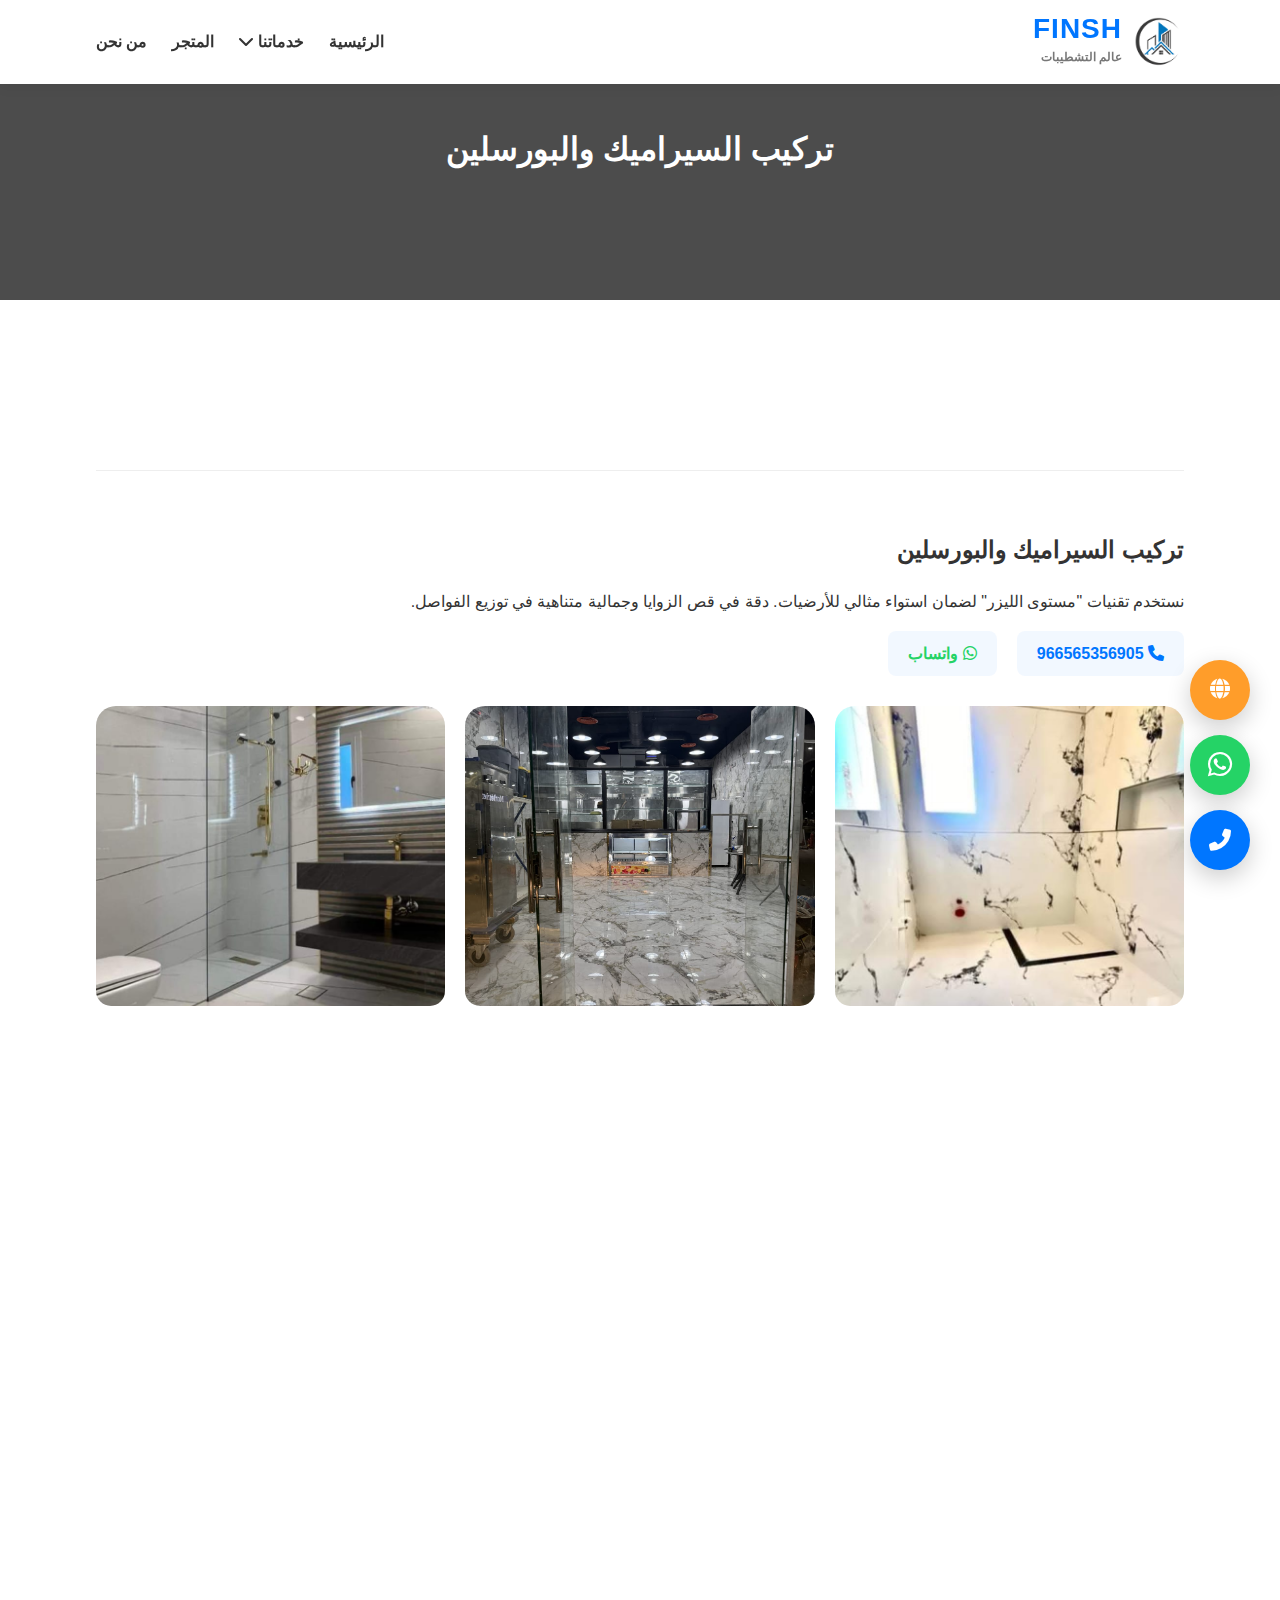
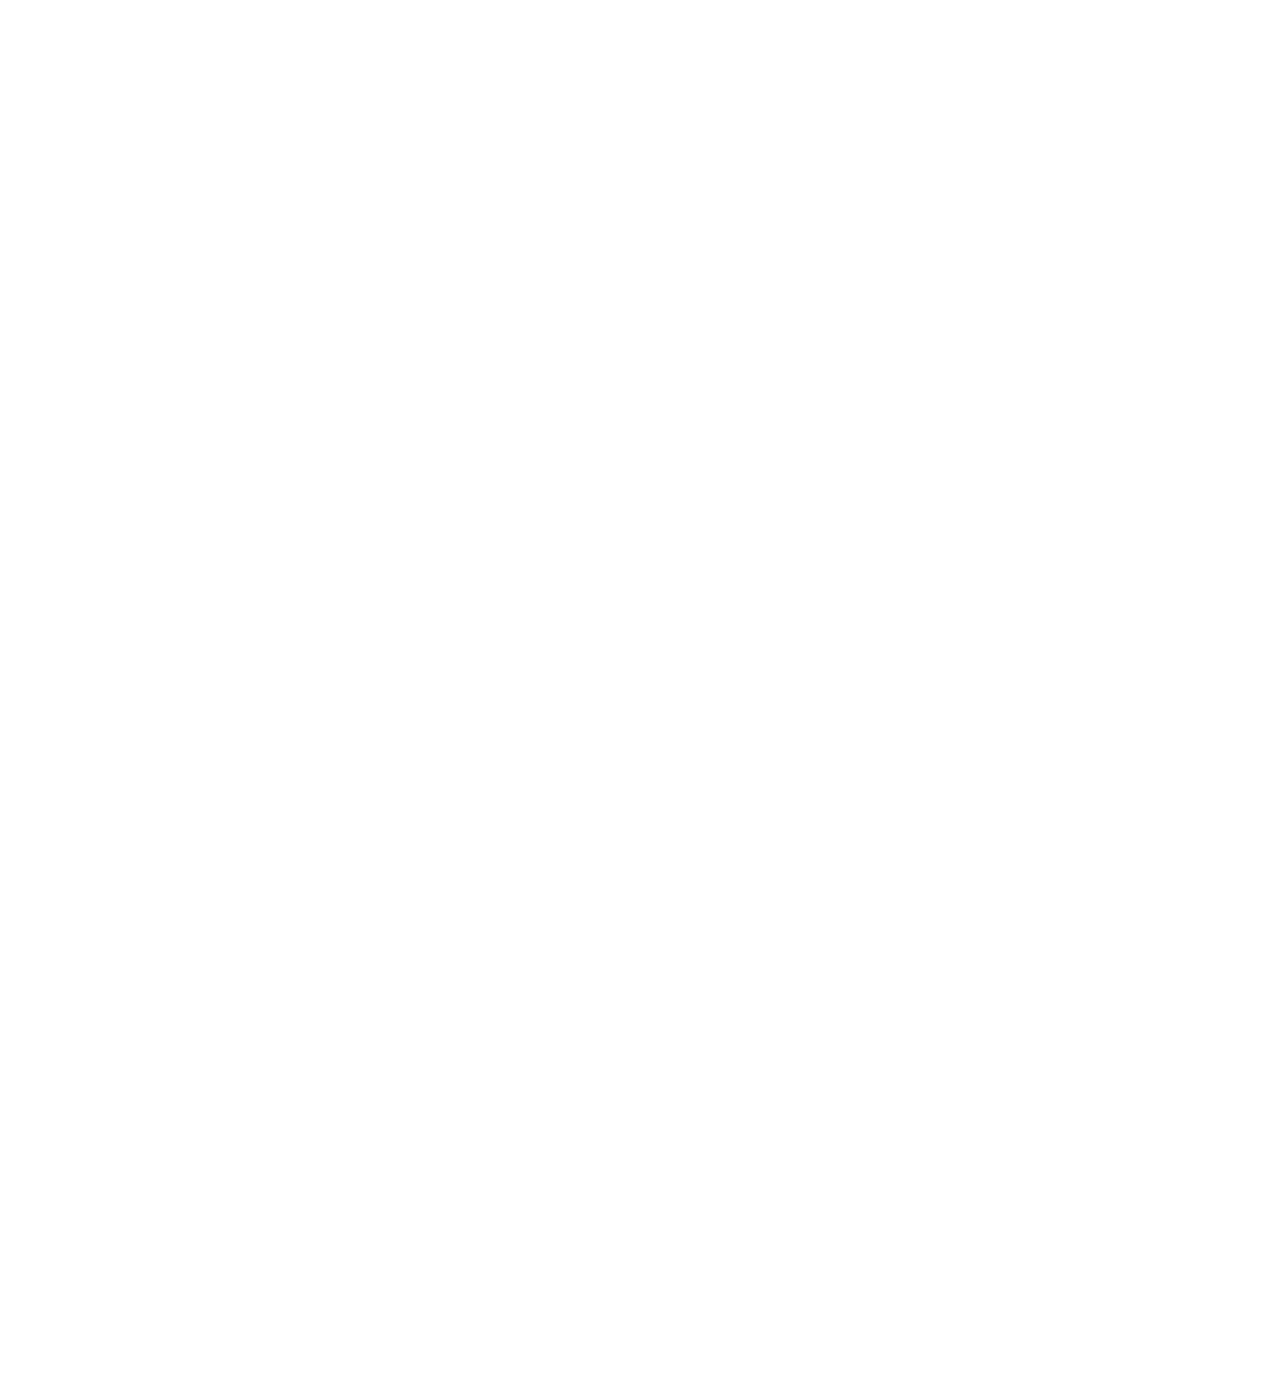
<file: ceramics.html>
<!DOCTYPE html>
<html lang="ar" dir="rtl" id="mainHtml">

<head>
    <meta charset="UTF-8">
    <meta name="viewport" content="width=device-width, initial-scale=1.0">
    <title>الخدمة | FINSH</title>
    <link rel="stylesheet" href="style.css">
    <link rel="stylesheet" href="https://cdnjs.cloudflare.com/ajax/libs/font-awesome/6.0.0/css/all.min.css">
</head>

<body>
    <!-- الهيدر مع القائمة المنسدلة -->
    <header class="main-header">
        <div class="container navbar">
            <div class="logo-area">
                <img src="images/logo.png" alt="Logo" class="nav-logo">
                <div class="logo-text">
                    <h1>FINSH</h1>
                    <span class="ar-text">عالم التشطيبات</span>
                </div>
            </div>
            <div class="header-actions">


                <div class="menu-toggle" id="mobile-menu">
                    <i class="fas fa-bars"></i>
                </div>
            </div>
            <nav id="nav-menu">
                <ul class="nav-links">
                    <li><a href="index.html" class="lang-ar">الرئيسية</a><a href="index.html" class="lang-en">Home</a>
                    </li>

                    <!-- قائمة الخدمات المنسدلة -->
                    <li class="dropdown">
                        <a href="#" class="lang-ar">خدماتنا <i class="fas fa-chevron-down"></i></a>
                        <a href="#" class="lang-en">Services <i class="fas fa-chevron-down"></i></a>
                        <ul class="dropdown-menu">
                            <li><a href="paints.html" class="lang-ar">الدهانات والديكور</a><a href="paints.html"
                                    class="lang-en">Paints & Decor</a></li>
                            <li><a href="crafts.html" class="lang-ar">المايكرو اسمنت</a><a href="microcement.html"
                                    class="lang-en">Microcement</a></li>
                            <li><a href="ceramics.html" class="lang-ar">السيراميك والبورسلين</a><a href="ceramics.html"
                                    class="lang-en">Ceramics</a></li>
                            <li><a href="gypsum.html" class="lang-ar">جبس بورد وديكورات</a><a href="gypsum.html"
                                    class="lang-en">Gypsum Board</a></li>
                            <li><a href="plumbing-electrical.html" class="lang-ar">سباكة وكهرباء</a><a
                                    href="plumbing-electrical.html" class="lang-en">Plumbing & Elec</a></li>
                            <li><a href="insulation.html" class="lang-ar">خدمات العزل</a><a href="insulation.html"
                                    class="lang-en">Insulation</a></li>
                            <li>
                                <a href="marble-alt.html">
                                    <span class="lang-ar">بديل الرخام والخشب</span>
                                    <span class="lang-en">Marble & Wood Alt</span>
                                </a>
                            </li>
                            <li><a href="finishing.html" class="lang-ar">ترميم ومقاولات</a><a href="finishing.html"
                                    class="lang-en">Renovation</a></li>
                        </ul>
                    </li>

                    <li><a href="store.html" class="lang-ar">المتجر</a><a href="store.html" class="lang-en">Store</a>
                    </li>
                    <li><a href="index.html#about" class="lang-ar">من نحن</a><a href="about.html" class="lang-en">About
                            Us</a>
                    </li>
                </ul>
            </nav>
        </div>
    </header>
    <!-- محتوى الصفحة المتغير (انسخ المحتوى من الأسفل وضعه هنا) -->
    <main id="service-content">
        <section class="page-hero renovation-hero">
            <div class="container">
                <h1 class="lang-ar"> تركيب السيراميك والبورسلين </h1>
                <h1 class="lang-en"> Ceramic & Porcelain</h1>
                <!-- <p class="lang-ar">من الهيكل الأسود إلى مفتاح القصر</p> -->
            </div>
        </section>
        <section class="section-padding container">
            <div class="craft-detailed-section reveal" style="margin-top: 80px;">
                <div class="craft-info">
                    <h2 class="lang-ar"> تركيب السيراميك والبورسلين </h2>
                    <h2 class="lang-en"> Ceramic & Porcelain</h2>
                    <p class="lang-ar">نستخدم تقنيات "مستوى الليزر" لضمان استواء مثالي للأرضيات. دقة في قص الزوايا
                        وجمالية
                        متناهية في توزيع الفواصل.</p>
                    <p class="lang-en">Precision laser installation for perfectly flat floors and beautiful joints.</p>
                    <div class="btns-inline">
                        <a href="tel:0565356905"><i class="fas fa-phone"></i> 966565356905</a>
                        <a href="https://wa.me/966565356905" style="color:#25d366"><i class="fab fa-whatsapp"></i>
                            واتساب</a>
                    </div>
                </div>
                <div class="craft-gallery gallery-grid-pro">
                    <div class="gallery-item"><img src="images/سيراميك.jpeg"></div>
                    <div class="gallery-item"><img src="images/سيراميك1.jpeg"></div>
                    <div class="gallery-item"><img src="images/سيراميك 2.jpeg"></div>
                    <div class="gallery-item"><img src="images/سيراميك3.jpeg"></div>
                    <div class="gallery-item"><img src="images/سيراميك4.jpeg"></div>
                    <div class="gallery-item"><img src="images/سيراميك5.jpeg"></div>
                    <div class="gallery-item"><img src="images/سيراميك18.jpeg"></div>
                    <div class="gallery-item"><img src="images/سيراميك7.jpeg"></div>
                    <div class="gallery-item"><img src="images/سيراميك8.jpeg"></div>
                    <div class="gallery-item"><img src="images/سيراميك9.jpeg"></div>
                    <div class="gallery-item"><img src="images/سيراميك10.jpeg"></div>
                    <div class="gallery-item"><img src="images/سيراميك11.jpeg"></div>
                    <div class="gallery-item"><img src="images/سيراميك12.jpeg"></div>
                    <div class="gallery-item"><img src="images/سيراميك13.jpeg"></div>
                    <div class="gallery-item"><img src="images/سيراميك14.jpeg"></div>
                    <div class="gallery-item"><img src="images/سيراميك15.jpeg"></div>
                    <div class="gallery-item"><img src="images/سيراميك16.jpeg"></div>
                    <div class="gallery-item"><img src="images/سيراميك17.jpeg"></div>
                </div>
            </div>
        </section>
    </main>

    <div class="floating-actions">
        <div id="langSwitcher" class="float-btn lang-float" title="Change Language / تغيير اللغة">
            <i class="fas fa-globe"></i>
        </div>

        <a href="https://wa.me/966565356905" class="float-btn whatsapp" target="_blank">
            <i class="fab fa-whatsapp"></i>
        </a>

        <a href="tel:0565356905" class="float-btn phone">
            <i class="fas fa-phone-alt"></i>
        </a>
    </div>

    <script src="script.js"></script>
</body>

</html>
</file>
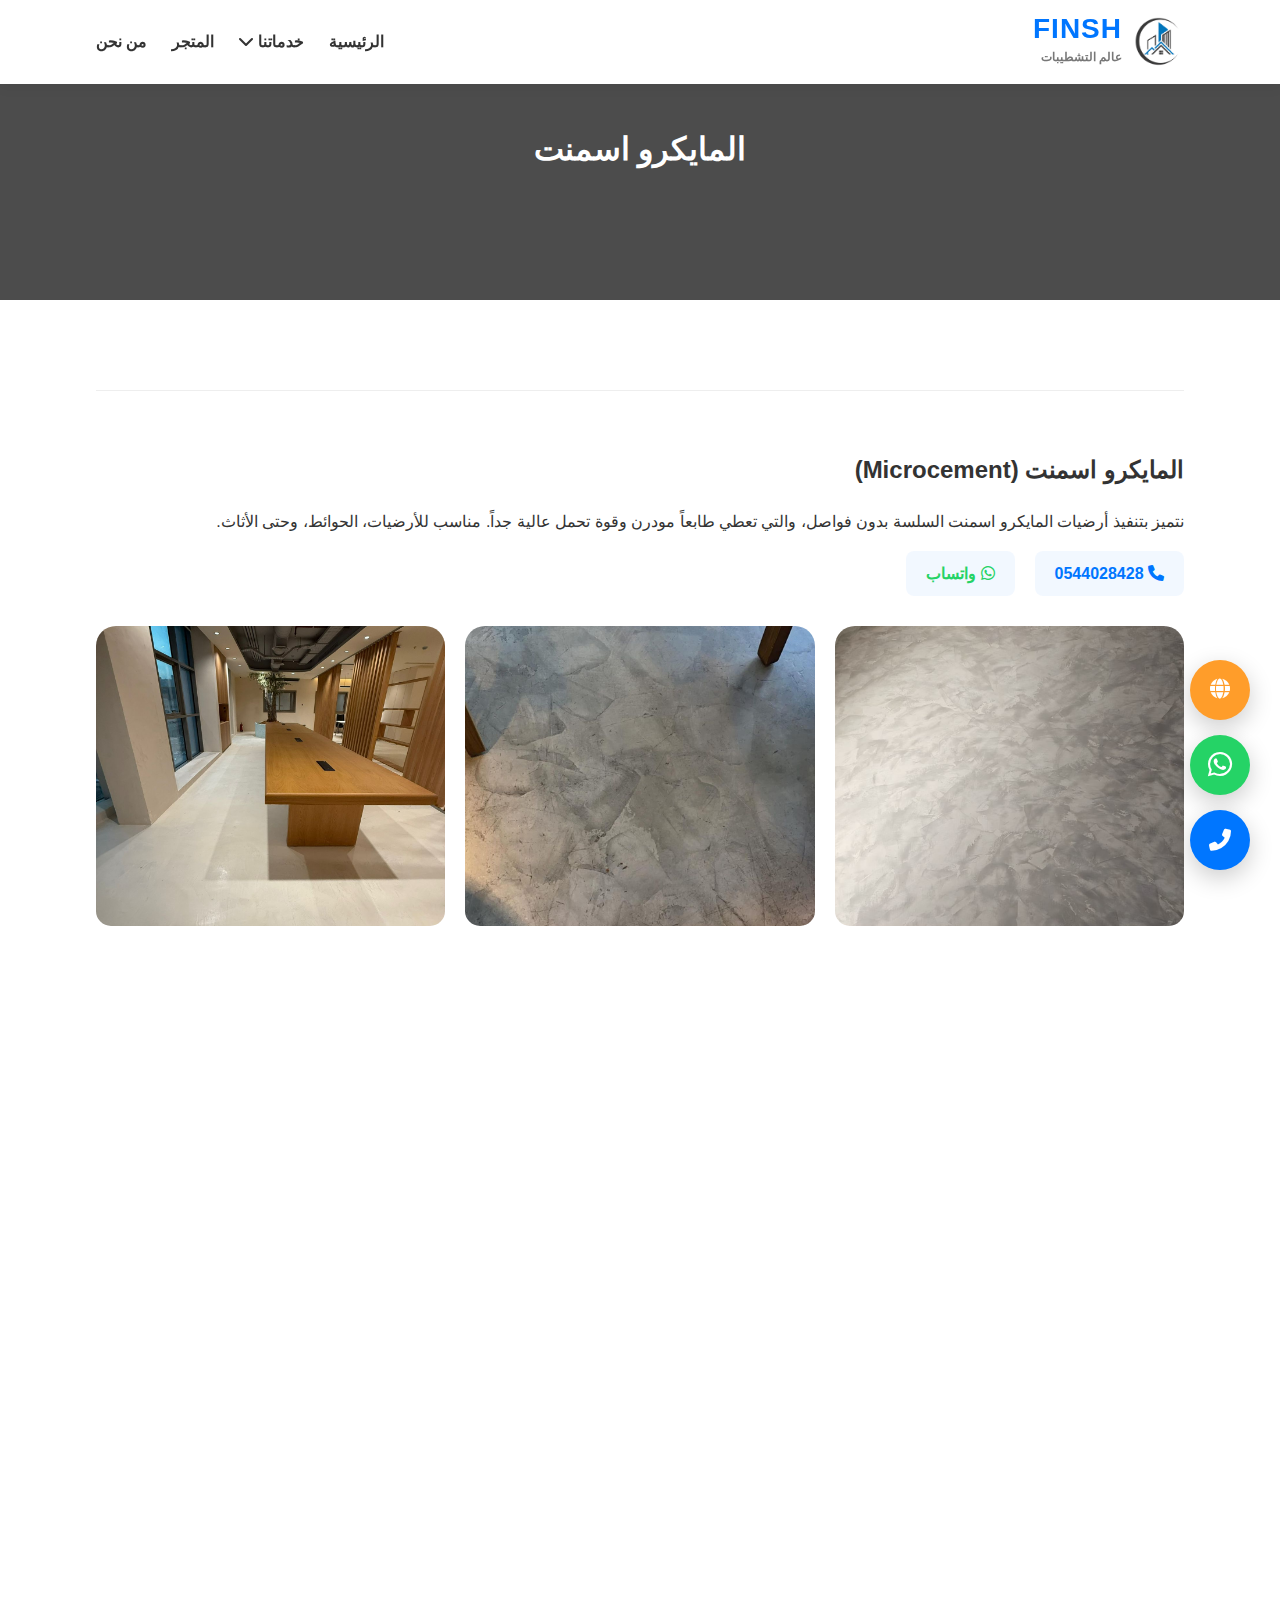
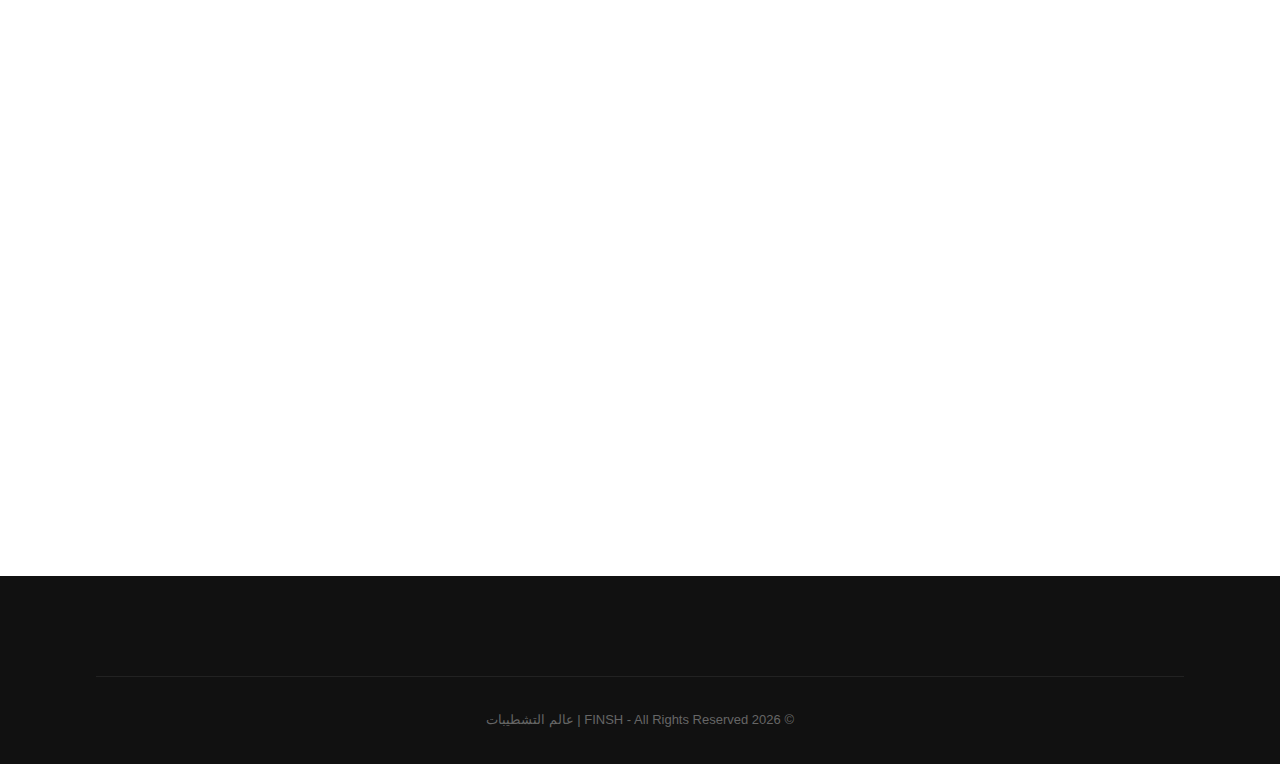
<file: crafts.html>
<!DOCTYPE html>
<html lang="ar" dir="rtl" id="mainHtml">

<head>
    <meta charset="UTF-8">
    <meta name="viewport" content="width=device-width, initial-scale=1.0">
    <title>الحرف التخصصية | FINSH</title>
    <link rel="stylesheet" href="style.css">
    <link rel="stylesheet" href="https://cdnjs.cloudflare.com/ajax/libs/font-awesome/6.0.0/css/all.min.css">
</head>

<body>
    <header class="main-header">
        <div class="container navbar">
            <div class="logo-area">
                <img src="images/logo.png" alt="Logo" class="nav-logo">
                <div class="logo-text">
                    <h1>FINSH</h1>
                    <span class="ar-text">عالم التشطيبات</span>
                </div>
            </div>
            <div class="header-actions">


                <div class="menu-toggle" id="mobile-menu">
                    <i class="fas fa-bars"></i>
                </div>
            </div>
            <nav id="nav-menu">
                <ul class="nav-links">
                    <li><a href="index.html" class="lang-ar">الرئيسية</a><a href="index.html" class="lang-en">Home</a>
                    </li>

                    <!-- قائمة الخدمات المنسدلة -->
                    <li class="dropdown">
                        <a href="#" class="lang-ar">خدماتنا <i class="fas fa-chevron-down"></i></a>
                        <a href="#" class="lang-en">Services <i class="fas fa-chevron-down"></i></a>
                        <ul class="dropdown-menu">
                            <li><a href="paints.html" class="lang-ar">الدهانات والديكور</a><a href="paints.html"
                                    class="lang-en">Paints & Decor</a></li>
                            <li><a href="crafts.html" class="lang-ar">المايكرو اسمنت</a><a href="microcement.html"
                                    class="lang-en">Microcement</a></li>
                            <li><a href="ceramics.html" class="lang-ar">السيراميك والبورسلين</a><a href="ceramics.html"
                                    class="lang-en">Ceramics</a></li>
                            <li><a href="gypsum.html" class="lang-ar">جبس بورد وديكورات</a><a href="gypsum.html"
                                    class="lang-en">Gypsum Board</a></li>
                            <li><a href="plumbing-electrical.html" class="lang-ar">سباكة وكهرباء</a><a
                                    href="plumbing-electrical.html" class="lang-en">Plumbing & Elec</a></li>
                            <li><a href="plastering.html"><span class="lang-ar">اللياسة والمقاولات</span><span
                                        class="lang-en">Plastering</span></a></li>
                            <li><a href="insulation.html" class="lang-ar">خدمات العزل</a><a href="insulation.html"
                                    class="lang-en">Insulation</a></li>
                            <li>
                                <a href="marble-alt.html">
                                    <span class="lang-ar">بديل الرخام والخشب</span>
                                    <span class="lang-en">Marble & Wood Alt</span>
                                </a>
                            </li>
                            <li><a href="finishing.html" class="lang-ar">ترميم ومقاولات</a><a href="finishing.html"
                                    class="lang-en">Renovation</a></li>
                        </ul>
                    </li>

                    <li><a href="store.html" class="lang-ar">المتجر</a><a href="store.html" class="lang-en">Store</a>
                    </li>
                    <li><a href="index.html#about" class="lang-ar">من نحن</a><a href="about.html" class="lang-en">About
                            Us</a>
                    </li>
                </ul>
            </nav>
        </div>
    </header>
    <div class="floating-actions">
        <div id="langSwitcher" class="float-btn lang-float" title="Change Language / تغيير اللغة">
            <i class="fas fa-globe"></i>
        </div>

        <a href="https://wa.me/966544028428" class="float-btn whatsapp" target="_blank">
            <i class="fab fa-whatsapp"></i>
        </a>

        <a href="tel:0544028428" class="float-btn phone">
            <i class="fas fa-phone-alt"></i>
        </a>
    </div>
    <section class="page-hero crafts-hero reveal">
        <div class="container">
            <h1 class="lang-ar"> المايكرو اسمنت</h1>
            <h1 class="lang-en">Specialized Crafts</h1>
        </div>
    </section>

    <section class="section-padding container">

        <div class="craft-detailed-section reveal">
            <div class="craft-info">
                <h2 class="lang-ar"> المايكرو اسمنت (Microcement)</h2>
                <h2 class="lang-en"> Microcement</h2>
                <p class="lang-ar">نتميز بتنفيذ أرضيات المايكرو اسمنت السلسة بدون فواصل، والتي تعطي طابعاً مودرن وقوة
                    تحمل عالية جداً. مناسب للأرضيات، الحوائط، وحتى الأثاث.</p>
                <p class="lang-en">Seamless microcement floors and walls, providing modern character and high
                    durability.</p>
                <div class="btns-inline">
                    <a href="tel:0544028428"><i class="fas fa-phone"></i> 0544028428</a>
                    <a href="https://wa.me/966544028428" style="color:#25d366"><i class="fab fa-whatsapp"></i>
                        واتساب</a>
                </div>
            </div>
            <div class="craft-gallery gallery-grid-pro">
                <div class="gallery-item"><img src="images/اسمنت1.jpeg"></div>
                <div class="gallery-item"><img src="images/اسمنت2.jpeg"></div>
                <div class="gallery-item"><img src="images/اسمنت3.jpeg"></div>
                <div class="gallery-item"><img src="images/اسمنت4.jpeg"></div>
                <div class="gallery-item"><img src="images/اسمنت5.jpeg"></div>
                <div class="gallery-item"><img src="images/اسمنت6.jpeg"></div>
                <div class="gallery-item"><img src="images/اسمنت7.jpeg"></div>
                <div class="gallery-item"><img src="images/اسمنت8.jpeg"></div>
                <div class="gallery-item"><img src="images/اسمنت9.jpeg"></div>
                <div class="gallery-item"><img src="images/اسمنت10.jpeg"></div>
                <div class="gallery-item"><img src="images/اسمنت11.jpeg"></div>
            </div>
        </div>




    </section>

    <footer class="main-footer">
        <div class="container footer-bottom">
            <p>&copy; 2026 FINSH - All Rights Reserved | عالم التشطيبات</p>
        </div>
    </footer>

    <script src="script.js"></script>
</body>

</html>
</file>
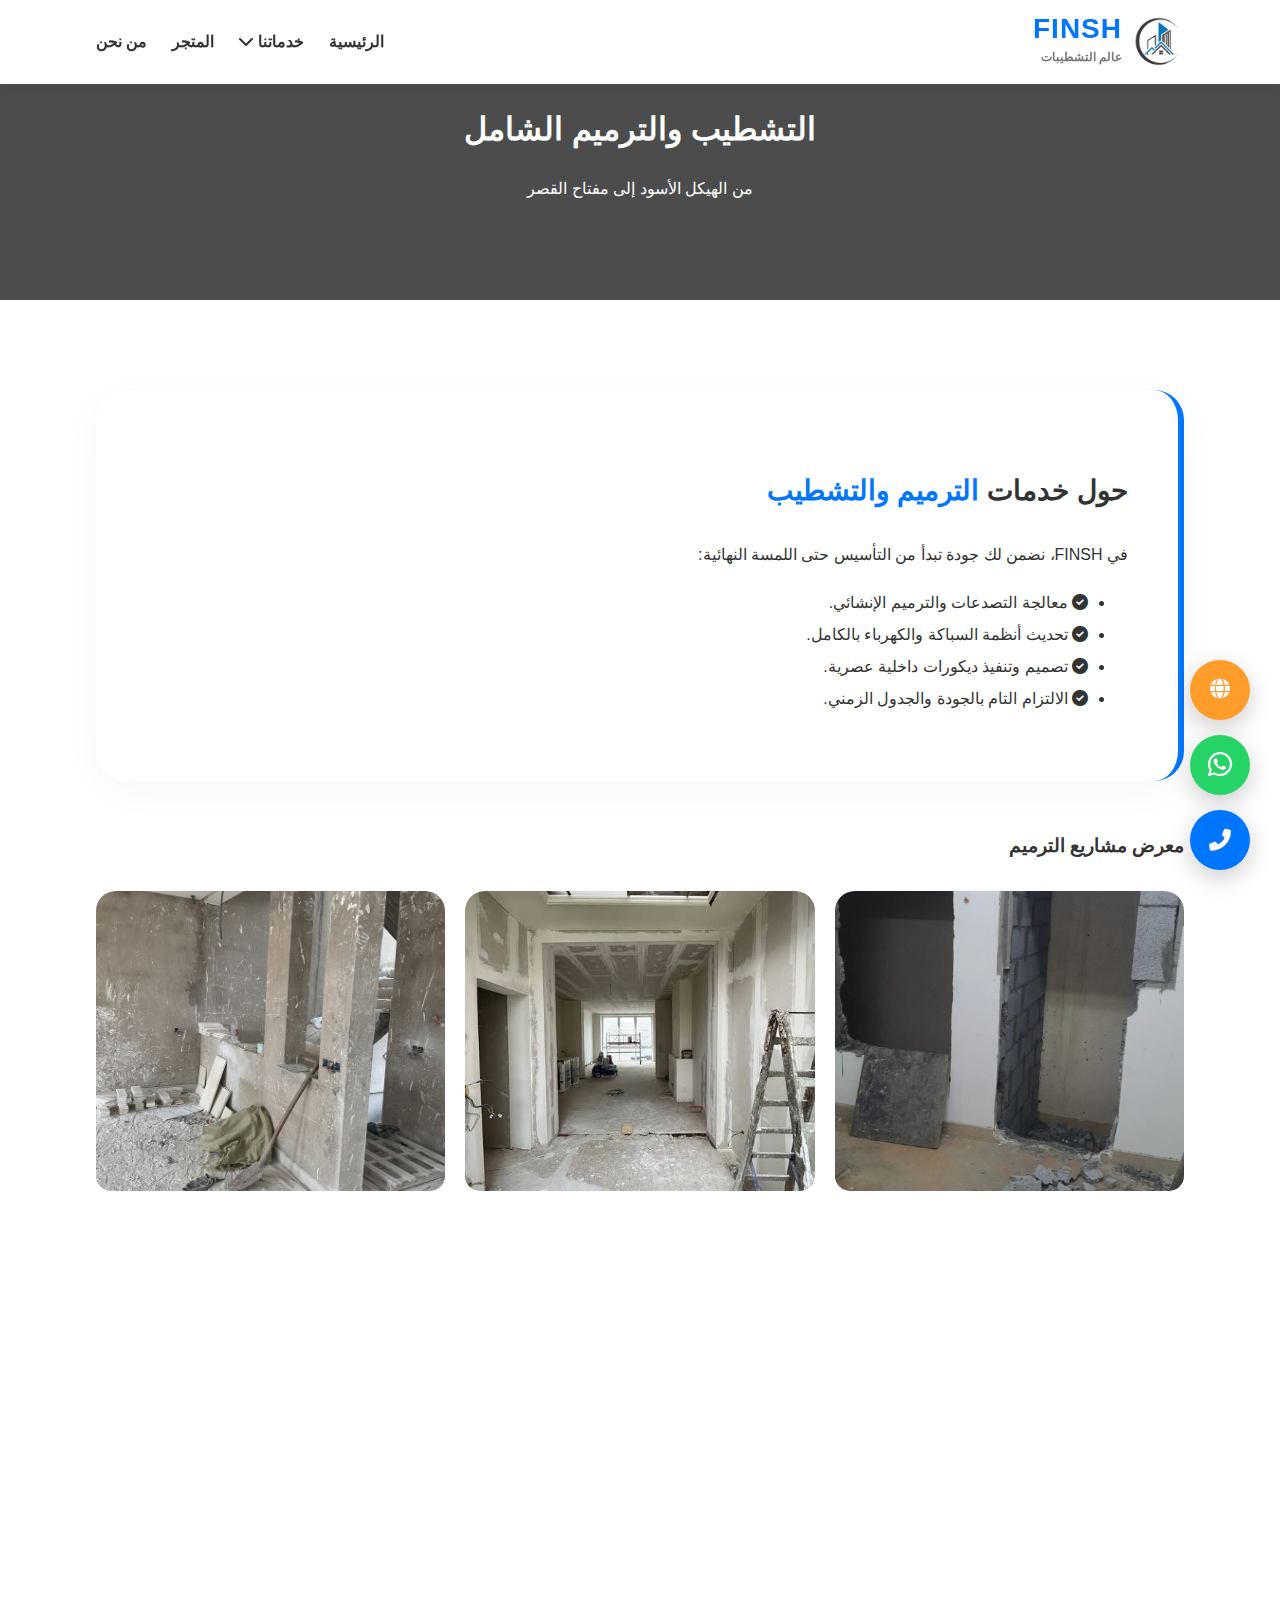
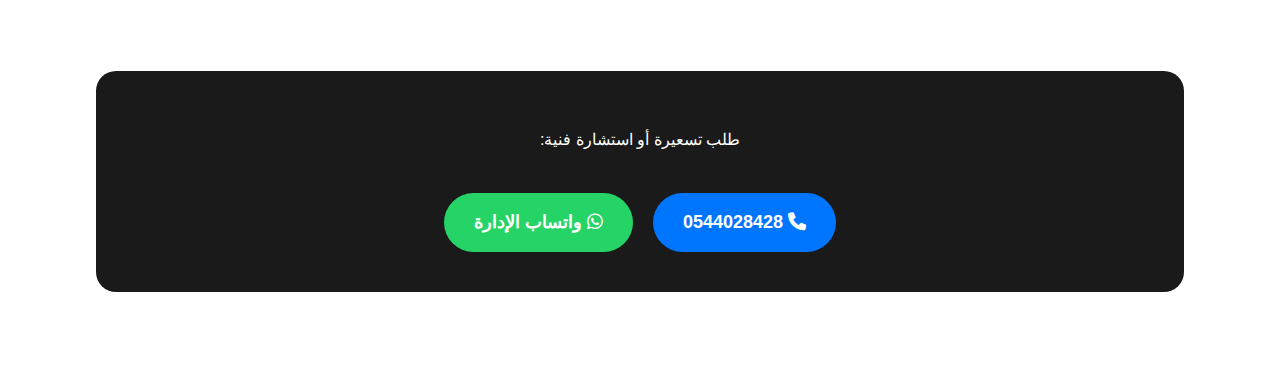
<file: finishing.html>
<!DOCTYPE html>
<html lang="ar" dir="rtl" id="mainHtml">

<head>
    <meta charset="UTF-8">
    <meta name="viewport" content="width=device-width, initial-scale=1.0">
    <title>التشطيب والترميم | FINSH</title>
    <link rel="stylesheet" href="style.css">
    <link rel="stylesheet" href="https://cdnjs.cloudflare.com/ajax/libs/font-awesome/6.0.0/css/all.min.css">
</head>

<body>
    <header class="main-header">
        <div class="container navbar">
            <div class="logo-area">
                <img src="images/logo.png" alt="Logo" class="nav-logo">
                <div class="logo-text">
                    <h1>FINSH</h1>
                    <span class="ar-text">عالم التشطيبات</span>
                </div>
            </div>
            <div class="header-actions">


                <div class="menu-toggle" id="mobile-menu">
                    <i class="fas fa-bars"></i>
                </div>
            </div>
            <nav id="nav-menu">
                <ul class="nav-links">
                    <li><a href="index.html" class="lang-ar">الرئيسية</a><a href="index.html" class="lang-en">Home</a>
                    </li>

                    <!-- قائمة الخدمات المنسدلة -->
                    <li class="dropdown">
                        <a href="#" class="lang-ar">خدماتنا <i class="fas fa-chevron-down"></i></a>
                        <a href="#" class="lang-en">Services <i class="fas fa-chevron-down"></i></a>
                        <ul class="dropdown-menu">
                            <li><a href="paints.html" class="lang-ar">الدهانات والديكور</a><a href="paints.html"
                                    class="lang-en">Paints & Decor</a></li>
                            <li><a href="crafts.html" class="lang-ar">المايكرو اسمنت</a><a href="microcement.html"
                                    class="lang-en">Microcement</a></li>
                            <li><a href="ceramics.html" class="lang-ar">السيراميك والبورسلين</a><a href="ceramics.html"
                                    class="lang-en">Ceramics</a></li>
                            <li><a href="gypsum.html" class="lang-ar">جبس بورد وديكورات</a><a href="gypsum.html"
                                    class="lang-en">Gypsum Board</a></li>
                            <li><a href="plumbing-electrical.html" class="lang-ar">سباكة وكهرباء</a><a
                                    href="plumbing-electrical.html" class="lang-en">Plumbing & Elec</a></li>
                            <li><a href="plastering.html"><span class="lang-ar">اللياسة والمقاولات</span><span
                                        class="lang-en">Plastering</span></a></li>
                            <li><a href="insulation.html" class="lang-ar">خدمات العزل</a><a href="insulation.html"
                                    class="lang-en">Insulation</a></li>
                            <li>
                                <a href="marble-alt.html">
                                    <span class="lang-ar">بديل الرخام والخشب</span>
                                    <span class="lang-en">Marble & Wood Alt</span>
                                </a>
                            </li>
                            <li><a href="finishing.html" class="lang-ar">ترميم ومقاولات</a><a href="finishing.html"
                                    class="lang-en">Renovation</a></li>
                        </ul>
                    </li>

                    <li><a href="store.html" class="lang-ar">المتجر</a><a href="store.html" class="lang-en">Store</a>
                    </li>
                    <li><a href="index.html#about" class="lang-ar">من نحن</a><a href="about.html" class="lang-en">About
                            Us</a>
                    </li>
                </ul>
            </nav>
        </div>
    </header>
    <div class="floating-actions">
        <div id="langSwitcher" class="float-btn lang-float" title="Change Language / تغيير اللغة">
            <i class="fas fa-globe"></i>
        </div>

        <a href="https://wa.me/966544028428" class="float-btn whatsapp" target="_blank">
            <i class="fab fa-whatsapp"></i>
        </a>

        <a href="tel:0544028428" class="float-btn phone">
            <i class="fas fa-phone-alt"></i>
        </a>
    </div>

    <section class="page-hero renovation-hero">
        <div class="container">
            <h1 class="lang-ar">التشطيب والترميم الشامل</h1>
            <h1 class="lang-en">Complete Finishing & Renovation</h1>
            <p class="lang-ar">من الهيكل الأسود إلى مفتاح القصر</p>
        </div>
    </section>

    <section class="section-padding container">
        <div class="about-service-box reveal mobile-pro-box">
            <h2 class="lang-ar">حول خدمات <span class="text-blue">الترميم والتشطيب</span></h2>
            <h2 class="lang-en">About <span class="text-blue">Renovation</span> Services</h2>

            <p class="intro-p lang-ar">في FINSH، نضمن لك جودة تبدأ من التأسيس حتى اللمسة النهائية:</p>

            <ul class="service-features lang-ar">
                <li><i class="fas fa-check-circle"></i> معالجة التصدعات والترميم الإنشائي.</li>
                <li><i class="fas fa-check-circle"></i> تحديث أنظمة السباكة والكهرباء بالكامل.</li>
                <li><i class="fas fa-check-circle"></i> تصميم وتنفيذ ديكورات داخلية عصرية.</li>
                <li><i class="fas fa-check-circle"></i> الالتزام التام بالجودة والجدول الزمني.</li>
            </ul>

            <p class="intro-p lang-en">At FINSH, we guarantee quality from foundation to the final touch:</p>
            <ul class="service-features lang-en">
                <li><i class="fas fa-check-circle"></i> Structural repair and crack treatment.</li>
                <li><i class="fas fa-check-circle"></i> Full plumbing and electrical upgrades.</li>
                <li><i class="fas fa-check-circle"></i> Modern interior design and execution.</li>
                <li><i class="fas fa-check-circle"></i> Commitment to quality and schedule.</li>
            </ul>
        </div>

        <div class="section-header">
            <h3 class="lang-ar">معرض مشاريع الترميم</h3>
            <h3 class="lang-en">Renovation Projects Gallery</h3>
        </div>
        <div class="gallery-grid-pro">
            <div class="gallery-item"><img src="images/ترميم 1.jpeg" alt="Work"></div>
            <div class="gallery-item"><img src="images/ترميم 2.jpeg" alt="Work"></div>
            <div class="gallery-item"><img src="images/ترميم 3.jpeg" alt="Work"></div>
            <div class="gallery-item"><img src="images/ترميم 4.jpeg" alt="Work"></div>
        </div>

        <div class="contact-sticky-box">
            <p class="lang-ar">طلب تسعيرة أو استشارة فنية:</p>
            <p class="lang-en">Request a quote or consultation:</p>
            <div class="contact-btns-row">
                <a href="tel:0544028428" class="btn-action call"><i class="fas fa-phone"></i> 0544028428</a>
                <a href="https://wa.me/966544028428" class="btn-action wa"><i class="fab fa-whatsapp"></i> واتساب
                    الإدارة</a>
            </div>
        </div>
    </section>

    <script src="script.js"></script>
</body>

</html>
</file>
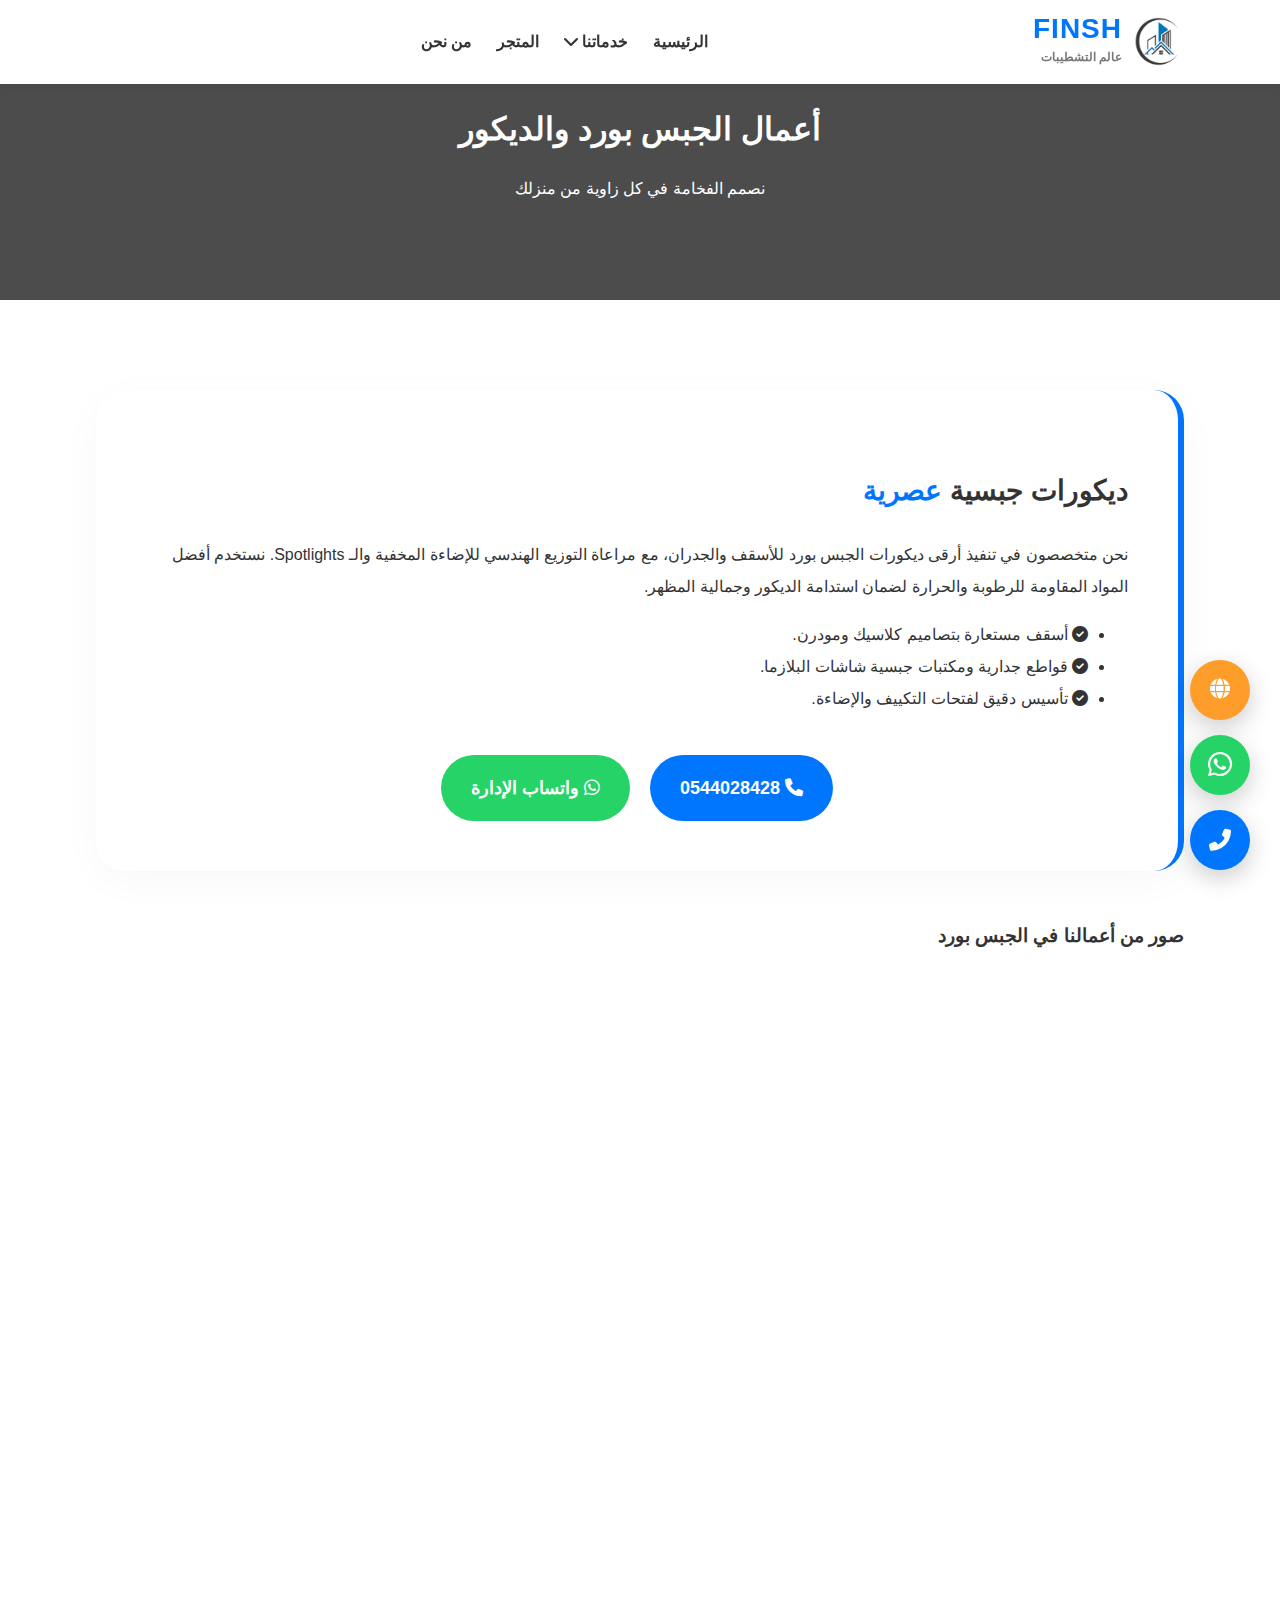
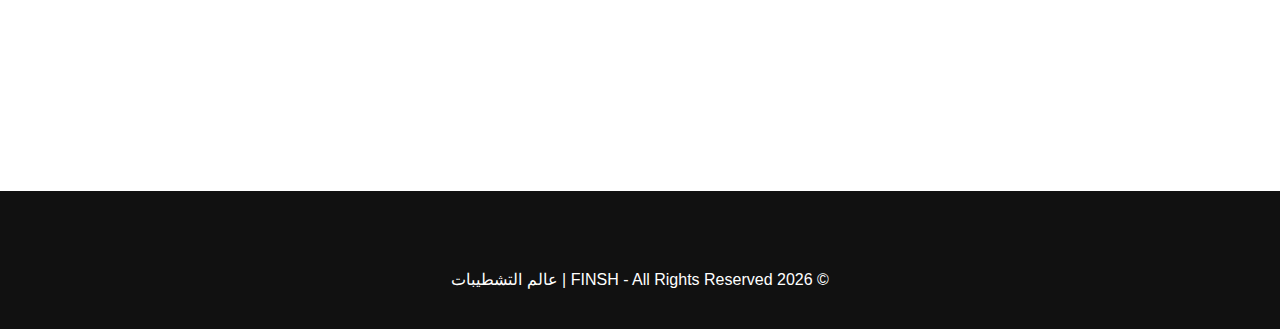
<file: gypsum.html>
<!DOCTYPE html>
<html lang="ar" dir="rtl" id="mainHtml">

<head>
    <meta charset="UTF-8">
    <meta name="viewport" content="width=device-width, initial-scale=1.0">
    <title>جبس بورد وديكورات حديثة | FINSH</title>
    <link rel="stylesheet" href="style.css">
    <link rel="stylesheet" href="https://cdnjs.cloudflare.com/ajax/libs/font-awesome/6.0.0/css/all.min.css">
</head>

<body>
    <!-- الهيدر الموحد مع القائمة المنسدلة -->
   <header class="main-header">
    <div class="container navbar">
        <!-- اللوجو والاسم -->
        <div class="logo-area" onclick="location.href='index.html'" style="cursor:pointer">
            <img src="images/logo.png" alt="FINSH" class="nav-logo">
            <div class="logo-text">
                <h1>FINSH</h1>
                <span class="ar-text lang-ar">عالم التشطيبات</span>
                <span class="ar-text lang-en">Finishing World</span>
            </div>
        </div>

        <!-- القائمة الرئيسية -->
        <nav id="nav-menu">
            <ul class="nav-links">
                <!-- الرئيسية -->
                <li>
                    <a href="index.html">
                        <span class="lang-ar">الرئيسية</span>
                        <span class="lang-en">Home</span>
                    </a>
                </li>

                <!-- قائمة الخدمات المنسدلة مترجمة -->
                <li class="dropdown">
                    <a href="#">
                        <span class="lang-ar">خدماتنا <i class="fas fa-chevron-down"></i></span>
                        <span class="lang-en">Services <i class="fas fa-chevron-down"></i></span>
                    </a>
                    <ul class="dropdown-menu">
                        <li>
                            <a href="paints.html">
                                <span class="lang-ar">الدهانات والديكور</span>
                                <span class="lang-en">Paints & Decor</span>
                            </a>
                        </li>
                        <li>
                            <a href="microcement.html">
                                <span class="lang-ar">المايكرو اسمنت</span>
                                <span class="lang-en">Microcement</span>
                            </a>
                        </li>
                        <li>
                            <a href="ceramics.html">
                                <span class="lang-ar">السيراميك والبورسلين</span>
                                <span class="lang-en">Ceramics & Porcelain</span>
                            </a>
                        </li>
                        <li>
                            <a href="marble-alt.html">
                                <span class="lang-ar">بديل الرخام والخشب</span>
                                <span class="lang-en">Marble & Wood Alt</span>
                            </a>
                        </li>
                        <li>
                            <a href="gypsum.html">
                                <span class="lang-ar">جبس بورد وديكورات</span>
                                <span class="lang-en">Gypsum Board</span>
                            </a>
                        </li>
                        <li>
                            <a href="plumbing-electrical.html">
                                <span class="lang-ar">سباكة وكهرباء</span>
                                <span class="lang-en">Plumbing & Electrical</span>
                            </a>
                        </li>
                        <li>
                            <a href="insulation.html">
                                <span class="lang-ar">خدمات العزل</span>
                                <span class="lang-en">Insulation Services</span>
                            </a>
                        </li>
                        <li>
                            <a href="finishing.html">
                                <span class="lang-ar">ترميم ومقاولات</span>
                                <span class="lang-en">Renovation</span>
                            </a>
                        </li>
                    </ul>
                </li>

                <!-- المتجر -->
                <li>
                    <a href="store.html">
                        <span class="lang-ar">المتجر</span>
                        <span class="lang-en">Store</span>
                    </a>
                </li>

                <!-- من نحن -->
                <li>
                    <a href="index.html#about">
                        <span class="lang-ar">من نحن</span>
                        <span class="lang-en">About Us</span>
                    </a>
                </li>
            </ul>
        </nav>

        <!-- أدوات الهيدر (اللغة والقائمة) -->
        <div class="header-actions">
                     <!-- زر الموبايل (Hamburger) -->
            <div class="menu-toggle" id="mobile-menu">
                <i class="fas fa-bars"></i>
            </div>
        </div>
    </div>
</header>

    <!-- واجهة الصفحة -->
    <section class="page-hero" style="background: linear-gradient(rgba(0,0,0,0.7),rgba(0,0,0,0.7)), url('https://images.unsplash.com/photo-1615873968403-89e068629275?q=80&w=1600') center/cover;">
        <div class="container">
            <h1 class="lang-ar">أعمال الجبس بورد والديكور</h1>
            <h1 class="lang-en">Gypsum Board & Decorations</h1>
            <p class="lang-ar">نصمم الفخامة في كل زاوية من منزلك</p>
            <p class="lang-en">Designing luxury in every corner of your home</p>
        </div>
    </section>

    <section class="section-padding container">
        <!-- نبذة عن الخدمة -->
        <div class="about-service-box reveal mobile-pro-box">
            <h2 class="lang-ar">ديكورات جبسية <span class="text-blue">عصرية</span></h2>
            <h2 class="lang-en">Modern <span class="text-blue">Gypsum</span> Designs</h2>
            
            <p class="lang-ar">
                نحن متخصصون في تنفيذ أرقى ديكورات الجبس بورد للأسقف والجدران، مع مراعاة التوزيع الهندسي للإضاءة المخفية والـ Spotlights. نستخدم أفضل المواد المقاومة للرطوبة والحرارة لضمان استدامة الديكور وجمالية المظهر.
            </p>
            <p class="lang-en">
                We specialize in executing the finest gypsum board decorations for ceilings and walls, considering the engineering distribution of hidden lighting. We use the best moisture and heat resistant materials to ensure durability.
            </p>
            
            <ul class="service-features lang-ar">
                <li><i class="fas fa-check-circle"></i> أسقف مستعارة بتصاميم كلاسيك ومودرن.</li>
                <li><i class="fas fa-check-circle"></i> قواطع جدارية ومكتبات جبسية شاشات البلازما.</li>
                <li><i class="fas fa-check-circle"></i> تأسيس دقيق لفتحات التكييف والإضاءة.</li>
            </ul>
            <ul class="service-features lang-en">
                <li><i class="fas fa-check-circle"></i> Classic and modern suspended ceilings.</li>
                <li><i class="fas fa-check-circle"></i> Wall partitions and TV units.</li>
                <li><i class="fas fa-check-circle"></i> Precise layout for AC and lighting openings.</li>
            </ul>

            <div class="contact-btns-row" style="margin-top:20px;">
                <a href="tel:0544028428" class="btn-action call"><i class="fas fa-phone"></i> 0544028428</a>
                <a href="https://wa.me/966565356905" class="btn-action wa"><i class="fab fa-whatsapp"></i> واتساب الإدارة</a>
            </div>
        </div>

        <!-- معرض الصور (هنا تضع صورك الكثيرة) -->
        <div class="section-header text-center">
            <h3 class="lang-ar">صور من أعمالنا في الجبس بورد</h3>
            <h3 class="lang-en">Our Gypsum Board Gallery</h3>
        </div>
        <div class="gallery-grid-pro">
            <!-- كرر هذا العنصر وغير اسم الصورة لكل صورة لديك -->
            <div class="gallery-item reveal"><img src="images/gypsum1.webp" alt="Gypsum Work"></div>
            <div class="gallery-item reveal"><img src="images/gypsum2.webp" alt="Gypsum Work"></div>
            <div class="gallery-item reveal"><img src="images/gypsum3.webp" alt="Gypsum Work"></div>
            <div class="gallery-item reveal"><img src="images/gypsum4.webp" alt="Gypsum Work"></div>
            <div class="gallery-item reveal"><img src="images/gypsum5.jpeg" alt="Gypsum Work"></div>
            <div class="gallery-item reveal"><img src="images/gypsum6.webp" alt="Gypsum Work"></div>
        </div>
    </section>

    <!-- الفوتر -->
    <footer class="main-footer">
        <div class="container text-center">
            <p>&copy; 2026 FINSH - All Rights Reserved | عالم التشطيبات</p>
        </div>
    </footer>

  <div class="floating-actions">
        <div id="langSwitcher" class="float-btn lang-float" title="Change Language / تغيير اللغة">
            <i class="fas fa-globe"></i>
        </div>

        <a href="https://wa.me/966565356905" class="float-btn whatsapp" target="_blank">
            <i class="fab fa-whatsapp"></i>
        </a>

        <a href="tel:0544028428" class="float-btn phone">
            <i class="fas fa-phone-alt"></i>
        </a>
    </div>

    <script src="script.js"></script>
</body>

</html>
</file>
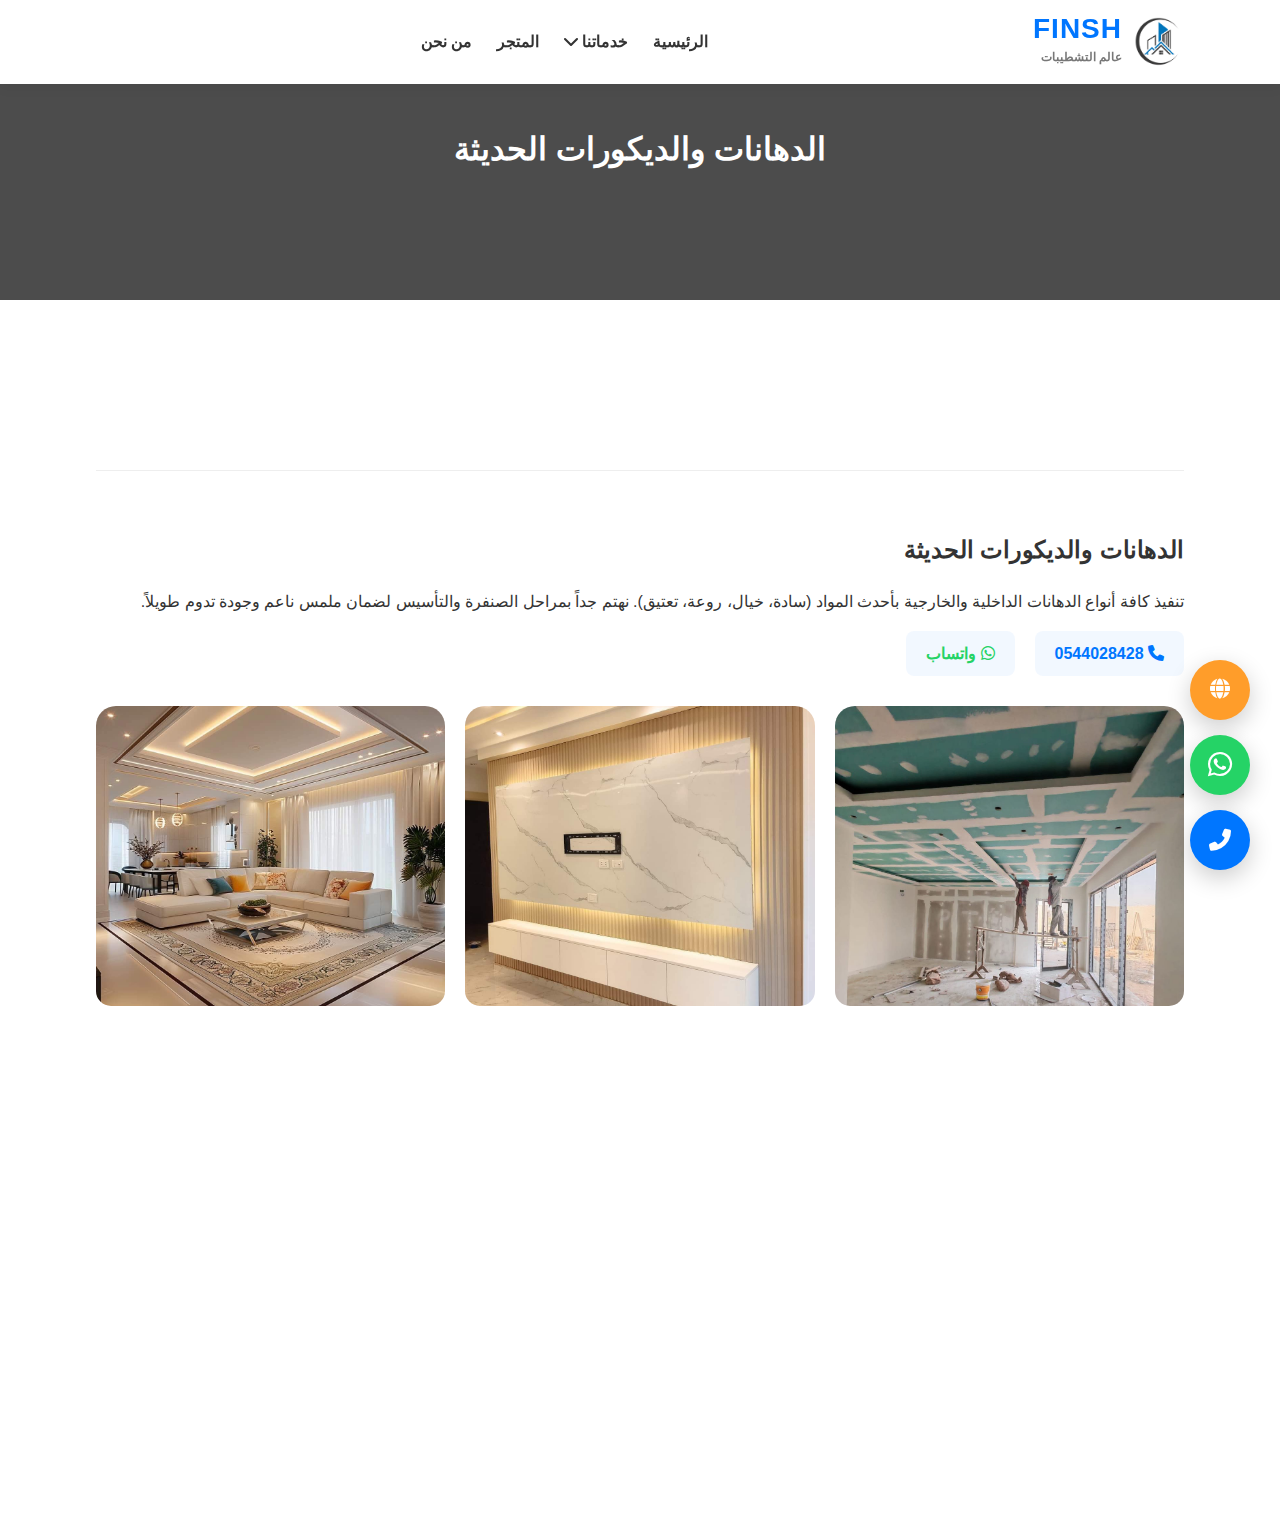
<file: paints.html>
<!DOCTYPE html>
<html lang="ar" dir="rtl" id="mainHtml">

<head>
    <meta charset="UTF-8">
    <meta name="viewport" content="width=device-width, initial-scale=1.0">
    <title>الخدمة | FINSH</title>
    <link rel="stylesheet" href="style.css">
    <link rel="stylesheet" href="https://cdnjs.cloudflare.com/ajax/libs/font-awesome/6.0.0/css/all.min.css">
</head>

<body>
    <!-- الهيدر مع القائمة المنسدلة -->
    <header class="main-header">
    <div class="container navbar">
        <!-- اللوجو والاسم -->
        <div class="logo-area" onclick="location.href='index.html'" style="cursor:pointer">
            <img src="images/logo.png" alt="FINSH" class="nav-logo">
            <div class="logo-text">
                <h1>FINSH</h1>
                <span class="ar-text lang-ar">عالم التشطيبات</span>
                <span class="ar-text lang-en">Finishing World</span>
            </div>
        </div>

        <!-- القائمة الرئيسية -->
        <nav id="nav-menu">
            <ul class="nav-links">
                <!-- الرئيسية -->
                <li>
                    <a href="index.html">
                        <span class="lang-ar">الرئيسية</span>
                        <span class="lang-en">Home</span>
                    </a>
                </li>

                <!-- قائمة الخدمات المنسدلة مترجمة -->
                <li class="dropdown">
                    <a href="#">
                        <span class="lang-ar">خدماتنا <i class="fas fa-chevron-down"></i></span>
                        <span class="lang-en">Services <i class="fas fa-chevron-down"></i></span>
                    </a>
                    <ul class="dropdown-menu">
                        <li>
                            <a href="paints.html">
                                <span class="lang-ar">الدهانات والديكور</span>
                                <span class="lang-en">Paints & Decor</span>
                            </a>
                        </li>
                        <li>
                            <a href="crafts.html">
                                <span class="lang-ar">المايكرو اسمنت</span>
                                <span class="lang-en">Microcement</span>
                            </a>
                        </li>
                        <li>
                            <a href="ceramics.html">
                                <span class="lang-ar">السيراميك والبورسلين</span>
                                <span class="lang-en">Ceramics & Porcelain</span>
                            </a>
                        </li>
                        <li>
                            <a href="marble-alt.html">
                                <span class="lang-ar">بديل الرخام والخشب</span>
                                <span class="lang-en">Marble & Wood Alt</span>
                            </a>
                        </li>
                        <li>
                            <a href="gypsum.html">
                                <span class="lang-ar">جبس بورد وديكورات</span>
                                <span class="lang-en">Gypsum Board</span>
                            </a>
                        </li>
                        <li>
                            <a href="plumbing-electrical.html">
                                <span class="lang-ar">سباكة وكهرباء</span>
                                <span class="lang-en">Plumbing & Electrical</span>
                            </a>
                        </li>
                        <li>
                            <a href="insulation.html">
                                <span class="lang-ar">خدمات العزل</span>
                                <span class="lang-en">Insulation Services</span>
                            </a>
                        </li>
                        <li>
                            <a href="finishing.html">
                                <span class="lang-ar">ترميم ومقاولات</span>
                                <span class="lang-en">Renovation</span>
                            </a>
                        </li>
                    </ul>
                </li>

                <!-- المتجر -->
                <li>
                    <a href="store.html">
                        <span class="lang-ar">المتجر</span>
                        <span class="lang-en">Store</span>
                    </a>
                </li>

                <!-- من نحن -->
                <li>
                    <a href="index.html#about">
                        <span class="lang-ar">من نحن</span>
                        <span class="lang-en">About Us</span>
                    </a>
                </li>
            </ul>
        </nav>

        <!-- أدوات الهيدر (اللغة والقائمة) -->
        <div class="header-actions">
                     <!-- زر الموبايل (Hamburger) -->
            <div class="menu-toggle" id="mobile-menu">
                <i class="fas fa-bars"></i>
            </div>
        </div>
    </div>
</header>

    <!-- محتوى الصفحة المتغير (انسخ المحتوى من الأسفل وضعه هنا) -->
    <main id="service-content">
            <section class="page-hero renovation-hero">
        <div class="container">
            <h1 class="lang-ar">  الدهانات والديكورات الحديثة</h1>
            <h1 class="lang-en"> Modern Painting & Decorations</h1>
            <!-- <p class="lang-ar">من الهيكل الأسود إلى مفتاح القصر</p> -->
        </div>
    </section>
        <section class="section-padding container">
            <div class="craft-detailed-section reveal" style="margin-top: 80px;">
                <div class="craft-info">
                    <h2 class="lang-ar"> الدهانات والديكورات الحديثة</h2>
                    <h2 class="lang-en"> Modern Painting & Decorations</h2>
                    <p class="lang-ar">تنفيذ كافة أنواع الدهانات الداخلية والخارجية بأحدث المواد (سادة، خيال، روعة،
                        تعتيق).
                        نهتم جداً بمراحل الصنفرة والتأسيس لضمان ملمس ناعم وجودة تدوم طويلاً.</p>
                    <p class="lang-en">Executing all types of interior and exterior paints with modern materials. We
                        focus
                        on sanding and foundation to ensure a smooth texture and long-lasting quality.</p>
                    <div class="btns-inline">
                        <a href="tel:0544028428"><i class="fas fa-phone"></i> 0544028428</a>
                        <a href="https://wa.me/966544028428" style="color:#25d366"><i class="fab fa-whatsapp"></i>
                            واتساب</a>
                    </div>
                </div>
                <div class="craft-gallery gallery-grid-pro">
                    <div class="gallery-item"><img src="images/دهان1.jpeg"></div>
                    <div class="gallery-item"><img src="images/دهان2.jpeg"></div>
                    <div class="gallery-item"><img src="images/دهان3.jpeg"></div>
                    <div class="gallery-item"><img src="images/دهان4.jpeg"></div>
                    <div class="gallery-item"><img src="images/دهان5.jpeg"></div>
                    <div class="gallery-item"><img src="images/دهان6.jpeg"></div>
                </div>
            </div>
        </section>
    </main>

    <!-- أزرار التواصل العائمة -->
     <div class="floating-actions">
        <div id="langSwitcher" class="float-btn lang-float" title="Change Language / تغيير اللغة">
            <i class="fas fa-globe"></i>
        </div>

        <a href="https://wa.me/966544028428" class="float-btn whatsapp" target="_blank">
            <i class="fab fa-whatsapp"></i>
        </a>

        <a href="tel:0544028428" class="float-btn phone">
            <i class="fas fa-phone-alt"></i>
        </a>
    </div>

    <script src="script.js"></script>
</body>

</html>
</file>
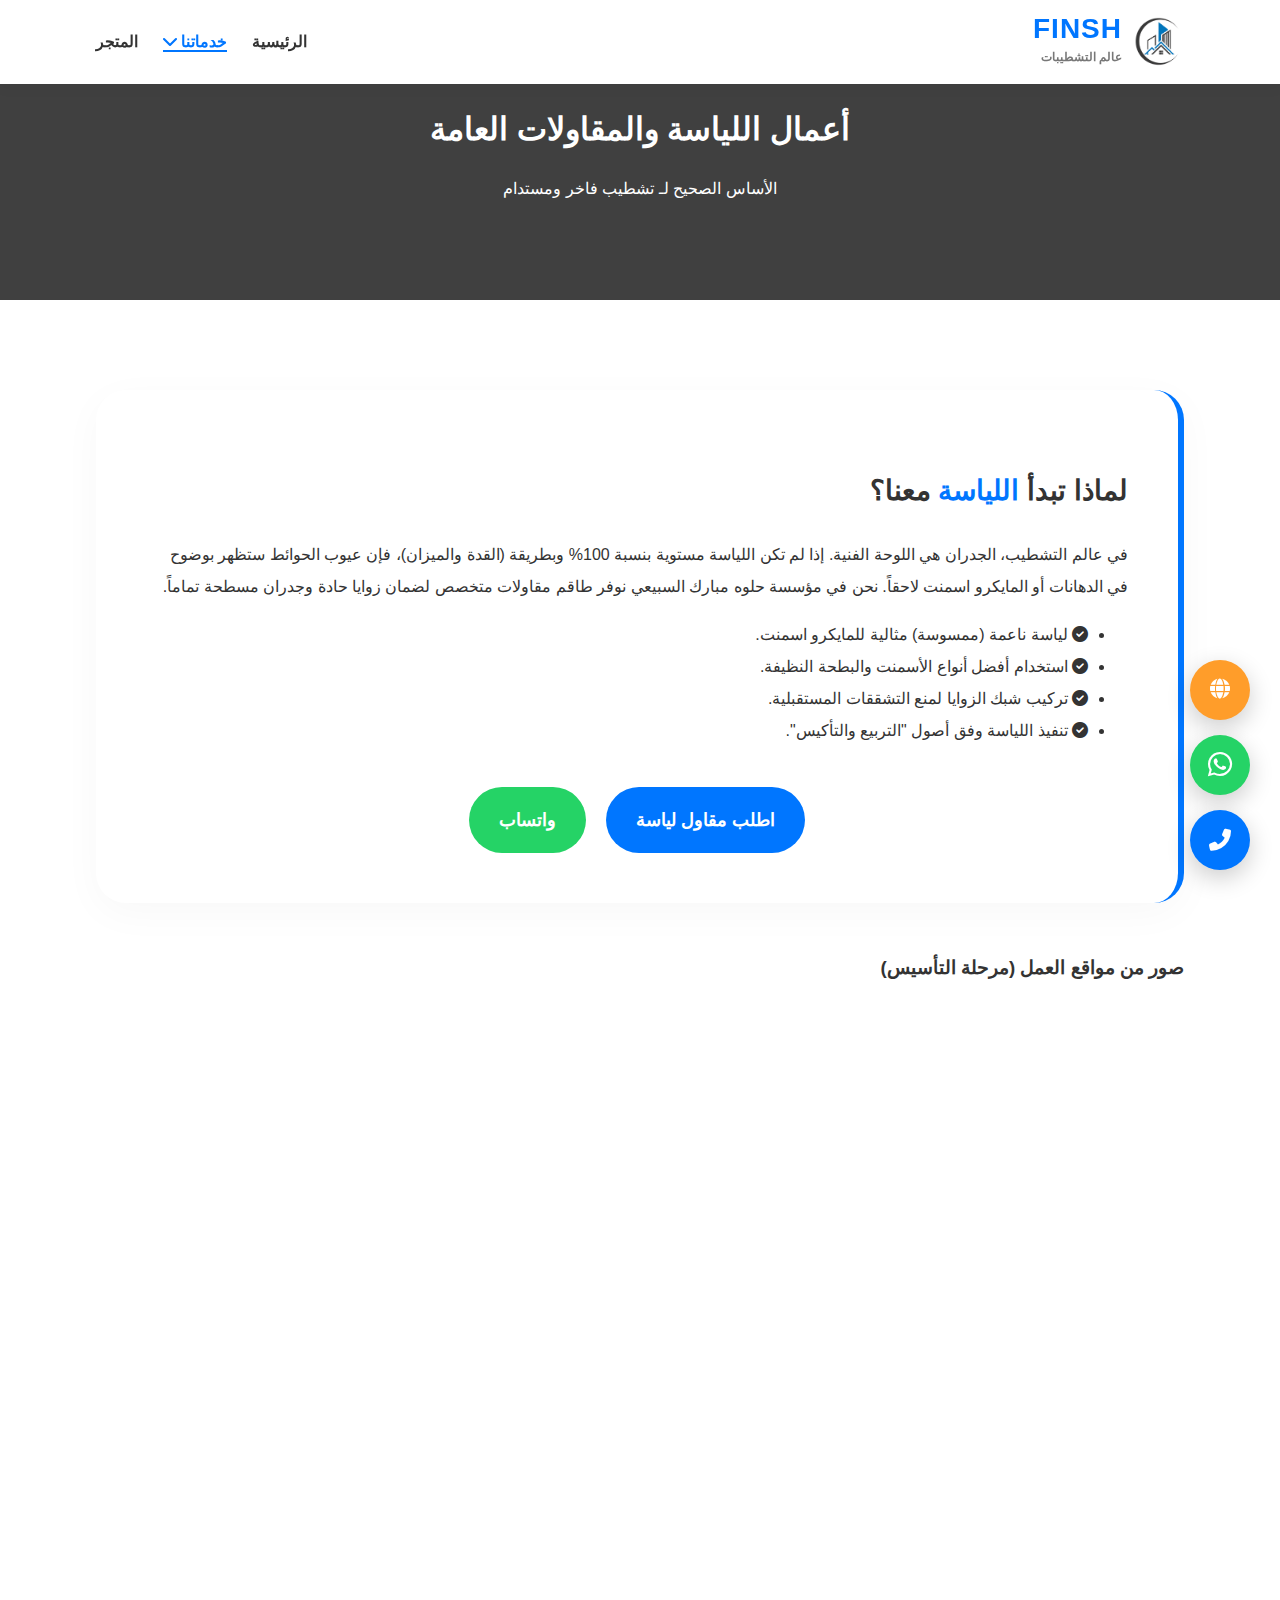
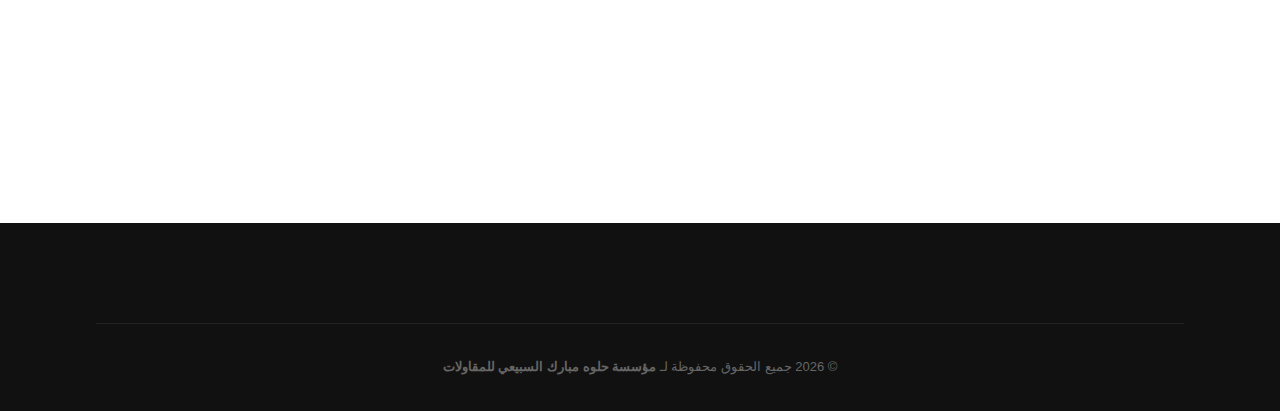
<file: plastering.html>
<!DOCTYPE html>
<html lang="ar" dir="rtl" id="mainHtml">

<head>
    <meta charset="UTF-8">
    <meta name="viewport" content="width=device-width, initial-scale=1.0">
    <title>أعمال اللياسة والمقاولات العامة | FINSH</title>
    <link rel="stylesheet" href="style.css">
    <link rel="stylesheet" href="https://cdnjs.cloudflare.com/ajax/libs/font-awesome/6.0.0/css/all.min.css">
</head>

<body>
    <header class="main-header">
        <div class="container navbar">
            <div class="logo-area">
                <img src="images/logo.png" alt="Logo" class="nav-logo">
                <div class="logo-text">
                    <h1>FINSH</h1>
                    <span class="ar-text">عالم التشطيبات</span>
                </div>
            </div>
            <nav id="nav-menu">
                <ul class="nav-links">
                    <li><a href="index.html"><span class="lang-ar">الرئيسية</span><span class="lang-en">Home</span></a>
                    </li>
                    <li class="dropdown">
                        <a href="#" class="active">
                            <span class="lang-ar">خدماتنا <i class="fas fa-chevron-down"></i></span>
                            <span class="lang-en">Services <i class="fas fa-chevron-down"></i></span>
                        </a>
                        <ul class="dropdown-menu">
                            <li><a href="plastering.html"><span class="lang-ar">اللياسة والمقاولات</span><span
                                        class="lang-en">Plastering</span></a></li>
                            <li><a href="paints.html"><span class="lang-ar">الدهانات</span><span
                                        class="lang-en">Paints</span></a></li>
                            <li><a href="crafts.html"><span class="lang-ar">مايكرو اسمنت</span><span
                                        class="lang-en">Microcement</span></a></li>
                            <li><a href="ceramics.html"><span class="lang-ar">سيراميك</span><span
                                        class="lang-en">Ceramics</span></a></li>
                            <li><a href="marble-alt.html"><span class="lang-ar">بديل الرخام</span><span
                                        class="lang-en">Marble Alt</span></a></li>
                            <li><a href="gypsum.html"><span class="lang-ar">جبس بورد</span><span
                                        class="lang-en">Gypsum</span></a></li>
                        </ul>
                    </li>
                    <li><a href="store.html"><span class="lang-ar">المتجر</span><span class="lang-en">Store</span></a>
                    </li>
                </ul>
            </nav>
            <div class="menu-toggle" id="mobile-menu"><i class="fas fa-bars"></i></div>
        </div>
    </header>

    <main id="service-content">
        <section class="page-hero"
            style="background: linear-gradient(rgba(0,0,0,0.75),rgba(0,0,0,0.75)), url('https://images.unsplash.com/photo-1590644365607-1c5a519a7a37?q=80&w=1600') center/cover;">
            <div class="container">
                <h1 class="lang-ar">أعمال اللياسة والمقاولات العامة</h1>
                <h1 class="lang-en">Plastering & General Contracting</h1>
                <p class="lang-ar">الأساس الصحيح لـ تشطيب فاخر ومستدام</p>
                <p class="lang-en">The right foundation for luxury and sustainable finishing</p>
            </div>
        </section>

        <section class="section-padding container">
            <div class="about-service-box reveal mobile-pro-box">
                <h2 class="lang-ar">لماذا تبدأ <span class="text-blue">اللياسة</span> معنا؟</h2>
                <h2 class="lang-en">Why start <span class="text-blue">Plastering</span> with us?</h2>

                <p class="lang-ar">
                    في عالم التشطيب، الجدران هي اللوحة الفنية. إذا لم تكن اللياسة مستوية بنسبة 100% وبطريقة (القدة
                    والميزان)، فإن عيوب الحوائط ستظهر بوضوح في الدهانات أو المايكرو اسمنت لاحقاً. نحن في مؤسسة حلوه
                    مبارك السبيعي نوفر طاقم مقاولات متخصص لضمان زوايا حادة وجدران مسطحة تماماً.
                </p>
                <p class="lang-en">
                    In the world of finishing, walls are the canvas. If the plastering is not 100% level, defects will
                    appear in paints or microcement later. We provide a specialized team to ensure sharp corners and
                    perfectly flat walls.
                </p>

                <ul class="service-features lang-ar">
                    <li><i class="fas fa-check-circle"></i> لياسة ناعمة (ممسوسة) مثالية للمايكرو اسمنت.</li>
                    <li><i class="fas fa-check-circle"></i> استخدام أفضل أنواع الأسمنت والبطحة النظيفة.</li>
                    <li><i class="fas fa-check-circle"></i> تركيب شبك الزوايا لمنع التشققات المستقبلية.</li>
                    <li><i class="fas fa-check-circle"></i> تنفيذ اللياسة وفق أصول "التربيع والتأكيس".</li>
                </ul>
                <ul class="service-features lang-en">
                    <li><i class="fas fa-check-circle"></i> Smooth finish perfect for microcement.</li>
                    <li><i class="fas fa-check-circle"></i> High-quality cement and clean sand materials.</li>
                    <li><i class="fas fa-check-circle"></i> Corner beads installation to prevent future cracks.</li>
                    <li><i class="fas fa-check-circle"></i> Execution according to professional leveling standards.</li>
                </ul>

                <div class="contact-btns-row" style="margin-top:20px;">
                    <a href="tel:0544028428" class="btn-action call">
                        <span class="lang-ar">اطلب مقاول لياسة</span><span class="lang-en">Call Contractor</span>
                    </a>
                    <a href="https://wa.me/966565356905" class="btn-action wa">
                        <span class="lang-ar">واتساب</span><span class="lang-en">WhatsApp</span>
                    </a>
                </div>
            </div>

            <div class="section-header text-center">
                <h3 class="lang-ar">صور من مواقع العمل (مرحلة التأسيس)</h3>
                <h3 class="lang-en">Photos from Job Sites (Foundation Stage)</h3>
            </div>
            <div class="gallery-grid-pro">
                <div class="gallery-item reveal"><img src="images/plaster1.jpeg" alt="لياسة"></div>
                <div class="gallery-item reveal"><img src="images/plaster2.jpeg" alt="لياسة ناعمة"></div>
                <div class="gallery-item reveal"><img src="images/plaster3.jpeg" alt="تأسيس مقاولات"></div>
                <div class="gallery-item reveal"><img src="images/plaster4.jpeg" alt="تأسيس مقاولات"></div>
                <div class="gallery-item reveal"><img src="images/plaster5.jpeg" alt="تأسيس مقاولات"></div>

            </div>
        </section>
    </main>

    <footer class="main-footer">
        <div class="container footer-bottom">
            <p class="lang-ar">© 2026 جميع الحقوق محفوظة لـ <strong>مؤسسة حلوه مبارك السبيعي للمقاولات</strong></p>
            <p class="lang-en">© 2026 All Rights Reserved to <strong>Helwa Mubarak Al-Subaie Est.</strong></p>
        </div>
    </footer>

     <div class="floating-actions">
        <div id="langSwitcher" class="float-btn lang-float" title="Change Language / تغيير اللغة">
            <i class="fas fa-globe"></i>
        </div>

        <a href="https://wa.me/966544028428" class="float-btn whatsapp" target="_blank">
            <i class="fab fa-whatsapp"></i>
        </a>

        <a href="tel:0544028428" class="float-btn phone">
            <i class="fas fa-phone-alt"></i>
        </a>
    </div>

    <script src="script.js"></script>
</body>

</html>
</file>
<file: style.css>
:root {
    --primary-blue: #0076ff;
    --secondary-blue: #0056b3;
    --dark-bg: #1a1a1a;
    --light-bg: #f8f9fa;
    --gold-vision: #004d40;
}

html {
    scroll-behavior: smooth;
}

body {
    margin: 0;
    font-family: 'Cairo', 'Poppins', sans-serif;
    color: #333;
    line-height: 1.6;
}

.container {
    width: 85%;
    margin: auto;
}

.flex-between {
    display: flex;
    justify-content: space-between;
    align-items: center;
}

[lang="en"] .lang-ar {
    display: none;
}

[lang="ar"] .lang-en {
    display: none;
}

[lang="en"] {
    direction: ltr;
    text-align: left;
}

/* Top Bar */
.top-bar {
    background: #000;
    color: #fff;
    padding: 12px 0;
    font-size: 14px;
}

.top-bar a {
    color: #fff;
    text-decoration: none;
    margin: 0 10px;
}

.whatsapp-link {
    color: #25d366 !important;
    font-weight: bold;
}

.btn-lang {
    background: #333;
    color: #fff;
    border: 1px solid #555;
    padding: 5px 15px;
    cursor: pointer;
    border-radius: 4px;
}

/* Header & Logo */
.main-header {
    background: #fff;
    padding: 15px 0;
    box-shadow: 0 4px 12px rgba(0, 0, 0, 0.05);
    position: sticky;
    top: 0;
position: fixed !important; 
    top: 0 !important;
    width: 100%;
    z-index: 2000 !important;}

.navbar {
    display: flex;
    justify-content: space-between;
    align-items: center;
}

.logo-area {
    display: flex;
    align-items: center;
    gap: 12px;
}

.nav-logo {
    height: 50px;
    width: auto;
}

.logo-text h1 {
    margin: 0;
    color: var(--primary-blue);
    font-size: 28px;
    letter-spacing: 1px;
    line-height: 1;
}

.logo-text .ar-text {
    font-size: 12px;
    color: #777;
    font-weight: bold;
}

.nav-links {
    list-style: none;
    display: flex;
    gap: 25px;
    margin: 0;
    padding: 0;
}

.nav-links a {
    text-decoration: none;
    color: #333;
    font-weight: 600;
    transition: 0.3s;
}

.nav-links a:hover {
    color: var(--primary-blue);
}

/* Hero Section */
.hero {
    position: relative;
    background: url('https://images.unsplash.com/photo-1600585154340-be6161a56a0c?q=80&w=1470') center/cover;
    height: 100vh;
    display: flex;
    align-items: center;
    color: #fff;
    text-align: center;
}

.hero-overlay {
    position: absolute;
    top: 0;
    left: 0;
    width: 100%;
    height: 100%;
    background: rgba(0, 0, 0, 0.6);
}

.hero-content {
    position: relative;
    z-index: 2;
    width: 100%;
}

.hero-content h2 {
    font-size: 3rem;
    margin-bottom: 20px;
}

.btn {
    padding: 14px 30px;
    border-radius: 8px;
    text-decoration: none;
    font-weight: bold;
    display: inline-block;
    margin: 10px;
    transition: 0.3s;
}

.btn-blue {
    background: var(--primary-blue);
    color: #fff;
}

.btn-blue:hover {
    background: var(--secondary-blue);
}

.btn-outline {
    border: 2px solid #fff;
    color: #fff;
}

.btn-outline:hover {
    background: #fff;
    color: #000;
}

/* Services Cards */
.services {
    display: flex;
    gap: 30px;
    padding: 80px 0;
}

.service-card {
    flex: 1;
    background: #fff;
    padding: 40px 20px;
    border-radius: 15px;
    text-align: center;
    box-shadow: 0 10px 30px rgba(0, 0, 0, 0.08);
    transition: 0.3s;
}

.service-card:hover {
    transform: translateY(-10px);
}

.card-icon {
    font-size: 45px;
    color: var(--primary-blue);
    margin-bottom: 20px;
}

.btn-action {
    text-decoration: none;
    font-weight: bold;
    display: inline-block;
    margin-top: 20px;
    padding: 8px 20px;
    border-radius: 5px;
}

.btn-action.call {
    background: rgba(0, 118, 255, 0.1);
    color: var(--primary-blue);
}

.btn-action.wa {
    background: rgba(37, 211, 102, 0.1);
    color: #25d366;
}

/* Vision Section */
.vision-section {
    background: var(--gold-vision);
    color: #fff;
    padding: 100px 0;
    text-align: center;
}

/* Footer */
.main-footer {
    background: #111;
    color: #fff;
    padding: 60px 0 20px;
    text-align: center;
}

.payment-badges {
    margin-top: 20px;
    display: flex;
    justify-content: center;
    gap: 15px;
    flex-wrap: wrap;
}

.badge {
    background: #222;
    padding: 8px 15px;
    border-radius: 5px;
    border: 1px solid #333;
    font-size: 12px;
    font-weight: bold;
}

.tabby {
    border-color: #39f3bb;
    color: #39f3bb;
}

.tamara {
    border-color: #ff9d2a;
    color: #ff9d2a;
}

.footer-bottom {
    margin-top: 40px;
    border-top: 1px solid #222;
    padding-top: 20px;
    font-size: 13px;
    color: #666;
}


.text-blue {
    color: var(--primary-blue);
}

.flex-grid {
    display: flex;
    align-items: center;
    gap: 40px;
}

.section-padding {
    padding: 90px 0;
}

/* About Section */
.about-image-wrapper {
    position: relative;
    flex: 1;
}

.main-img {
    width: 100%;
    border-radius: 30px 0 30px 0;
    border: 8px solid #fff;
    box-shadow: 0 20px 40px rgba(0, 0, 0, 0.1);
}

.experience-box {
    position: absolute;
    bottom: -20px;
    right: -20px;
    background: var(--primary-blue);
    color: #fff;
    padding: 20px 30px;
    border-radius: 15px;
    text-align: center;
}

.experience-box span {
    font-size: 40px;
    font-weight: 900;
    display: block;
    line-height: 1;
}

.vision-card {
    display: flex;
    background: #f0f7ff;
    padding: 25px;
    border-radius: 20px;
    margin-top: 30px;
    border-right: 5px solid var(--primary-blue);
    align-items: center;
    justify-content: space-between;
}

.vision-card img {
    height: 50px;
    opacity: 0.8;
}

/* Gallery Masonry */
.gallery-masonry {
    display: grid;
    grid-template-columns: repeat(auto-fit, minmax(250px, 1fr));
    grid-auto-rows: 300px;
    gap: 20px;
}

.gallery-item {
    opacity: 0;
    transform: scale(0.95);
    transition: all 0.6s ease-in-out;
}

.gallery-item.active {
    opacity: 1;
    transform: scale(1);
}

/* Contact Card */
.contact-card {
    background: #fff;
    border-radius: 30px;
    overflow: hidden;
    box-shadow: 0 30px 60px rgba(0, 0, 0, 0.05);
}

.contact-info-box {
    background: var(--primary-blue);
    color: #fff;
    padding: 50px;
    flex: 1;
}

.info-link {
    display: flex;
    align-items: center;
    gap: 15px;
    margin-bottom: 25px;
    font-size: 18px;
}

.contact-form-box {
    padding: 50px;
    flex: 2;
}

.input-group {
    display: flex;
    gap: 15px;
    margin-bottom: 15px;
}

.input-group input {
    flex: 1;
}

/* Store Page Styles */
.store-hero {
    background: #111;
    color: #fff;
    padding: 60px 0;
    text-align: center;
}

.store-layout {
    display: flex;
    gap: 30px;
}

.store-sidebar {
    flex: 1;
    background: #fff;
    padding: 20px;
    border-radius: 15px;
    height: fit-content;
}

.products-grid {
    flex: 4;
    display: grid;
    grid-template-columns: repeat(auto-fit, minmax(250px, 1fr));
    gap: 20px;
}

.payment-options {
    background: #f9f9f9;
    padding: 5px 10px;
    border-radius: 5px;
    font-size: 11px;
    display: inline-flex;
    align-items: center;
    gap: 5px;
    margin-bottom: 10px;
}

/* Responsive */
@media (max-width: 992px) {

    .flex-grid,
    .input-group,
    .store-layout {
        flex-direction: column;
    }

    .contact-info-box,
    .contact-form-box {
        padding: 30px;
    }
}

.store-content-wrapper {
    display: flex;
    align-items: center;
    gap: 60px;
}

.store-info {
    flex: 1;
}

.store-featured-cards {
    flex: 1.2;
    display: flex;
    gap: 20px;
}

.teaser-card {
    background: #fff;
    border-radius: 20px;
    overflow: hidden;
    box-shadow: 0 10px 30px rgba(0, 0, 0, 0.05);
    flex: 1;
    transition: transform 0.3s ease;
}

.teaser-card:hover {
    transform: translateY(-10px);
}

.teaser-card img {
    width: 100%;
    height: 220px;
    object-fit: cover;
}

.teaser-info {
    padding: 20px;
    text-align: center;
}

.teaser-info h4 {
    margin: 0;
    font-size: 16px;
}

.teaser-info .price {
    color: var(--primary-blue);
    font-weight: bold;
    display: block;
    margin-top: 10px;
}

.gallery-grid-pro {
    display: grid;
    grid-template-columns: repeat(auto-fit, minmax(260px, 1fr));
    gap: 20px;
    margin-top: 40px;
}

.gallery-item {
    position: relative;
    border-radius: 20px;
    overflow: hidden;
    height: 350px;
    cursor: pointer;
}

.gallery-item img {
    width: 100%;
    height: 100%;
    object-fit: cover;
    transition: all 0.6s ease;
}

.gallery-overlay {
    position: absolute;
    top: 0;
    left: 0;
    width: 100%;
    height: 100%;
    background: rgba(0, 118, 255, 0.7);
    display: flex;
    align-items: center;
    justify-content: center;
    opacity: 0;
    transition: 0.4s ease;
}

.gallery-overlay i {
    color: #fff;
    font-size: 30px;
    transform: scale(0.5);
    transition: 0.4s ease;
}

.gallery-item:hover img {
    transform: scale(1.15) rotate(2deg);
    filter: blur(2px);
}

.gallery-item:hover .gallery-overlay {
    opacity: 1;
}

.gallery-item:hover .gallery-overlay i {
    transform: scale(1);
}

.contact-bg-modern {
    background: #f0f4f8;
}

.contact-card-modern {
    display: flex;
    background: #fff;
    border-radius: 30px;
    overflow: hidden;
    box-shadow: 0 40px 100px rgba(0, 0, 0, 0.08);
}

.contact-sidebar {
    background: var(--primary-blue);
    color: #fff;
    padding: 60px 40px;
    flex: 1;
}

.contact-method {
    display: flex;
    gap: 20px;
    margin-top: 40px;
    align-items: center;
}

.contact-method i {
    font-size: 24px;
    background: rgba(255, 255, 255, 0.1);
    width: 50px;
    height: 50px;
    display: flex;
    align-items: center;
    justify-content: center;
    border-radius: 50%;
}

.contact-method p {
    margin: 0;
    font-size: 14px;
    opacity: 0.8;
}

.contact-method span {
    font-weight: bold;
    font-size: 16px;
}

.contact-form-area {
    padding: 60px;
    flex: 2;
}

.form-row {
    display: flex;
    gap: 20px;
}

.form-group {
    margin-bottom: 20px;
    flex: 1;
}

.form-group label {
    display: block;
    font-weight: bold;
    margin-bottom: 8px;
    font-size: 14px;
    color: #555;
}

.contact-form-area input,
.contact-form-area select,
.contact-form-area textarea {
    width: 100%;
    padding: 15px;
    border: 2px solid #f0f0f0;
    border-radius: 12px;
    background: #fcfcfc;
    font-family: inherit;
    transition: 0.3s;
}

.contact-form-area input:focus,
.contact-form-area select:focus,
.contact-form-area textarea:focus {
    border-color: var(--primary-blue);
    outline: none;
    background: #fff;
}

.contact-form-area textarea {
    height: 120px;
    resize: none;
}

.submit-btn {
    background: var(--primary-blue);
    color: #fff;
    border: none;
    padding: 18px 30px;
    border-radius: 12px;
    font-weight: bold;
    cursor: pointer;
    transition: 0.3s;
    width: 100%;
    font-size: 16px;
    display: flex;
    align-items: center;
    justify-content: center;
    gap: 10px;
}

.submit-btn:hover {
    background: #000;
    transform: translateY(-3px);
}

/* --- Responsive --- */
@media (max-width: 992px) {

    .store-content-wrapper,
    .contact-card-modern,
    .form-row {
        flex-direction: column;
    }

    .contact-form-area {
        padding: 30px;
    }
}

.page-hero {
    height: 300px;
    background: var(--dark-bg);
    display: flex;
    align-items: center;
    justify-content: center;
    color: #fff;
    text-align: center;
}

.renovation-hero {
    background: linear-gradient(rgba(0, 0, 0, 0.7), rgba(0, 0, 0, 0.7)), url('https://images.unsplash.com/photo-1503387762-592dea58292b?auto=format&fit=crop&w=1000');
    background-size: cover;
}

.crafts-hero {
    background: linear-gradient(rgba(0, 0, 0, 0.7), rgba(0, 0, 0, 0.7)), url('https://images.unsplash.com/photo-1556912177-f517a127d1d2?auto=format&fit=crop&w=1000');
    background-size: cover;
}

.rounded-img {
    width: 100%;
    border-radius: 30px;
}

.contact-box-inner {
    margin-top: 30px;
    padding: 20px;
    background: #f0f7ff;
    border-radius: 15px;
}

.contact-box-inner .btns {
    display: flex;
    gap: 10px;
    margin-top: 15px;
}

.contact-row {
    display: flex;
    gap: 20px;
    margin-top: 15px;
    background: #fff;
    padding: 15px;
    border-radius: 10px;
    border: 1px solid #eee;
}

.contact-row a {
    text-decoration: none;
    font-weight: bold;
    color: var(--primary-blue);
}

.craft-item {
    padding: 30px;
    border-bottom: 1px solid #eee;
    margin-bottom: 20px;
}

.vision-big-logo {
    height: 120px;
    margin-bottom: 30px;
}

.grid-3 {
    display: grid;
    grid-template-columns: repeat(auto-fit, minmax(250px, 1fr));
    gap: 20px;
}

.value-card {
    padding: 30px;
    background: #fff;
    box-shadow: 0 5px 15px rgba(0, 0, 0, 0.05);
    border-radius: 15px;
    text-align: center;
}

.payment-options img {
    filter: grayscale(0);
    transition: 0.3s;
}

.payment-options:hover img {
    filter: brightness(1.1);
}

.about-service-box {
    background: #fff;
    padding: 50px;
    border-radius: 30px;
    box-shadow: 0 10px 40px rgba(0, 0, 0, 0.03);
    margin-bottom: 50px;
    line-height: 2;
    border-right: 6px solid var(--primary-blue);
}

.about-service-box h2 {
    font-size: 28px;
    margin-bottom: 20px;
}

.contact-sticky-box {
    margin-top: 60px;
    background: var(--dark-bg);
    color: #fff;
    padding: 40px;
    border-radius: 20px;
    text-align: center;
}

.contact-btns-row {
    display: flex;
    justify-content: center;
    gap: 20px;
    margin-top: 20px;
    flex-wrap: wrap;
}

.btn-action {
    padding: 15px 30px;
    border-radius: 50px;
    text-decoration: none;
    font-weight: bold;
    font-size: 18px;
    transition: 0.3s;
}

.btn-action.call {
    background: var(--primary-blue);
    color: #fff;
}

.btn-action.wa {
    background: #25d366;
    color: #fff;
}

.craft-detailed-section {
    border-top: 1px solid #eee;
    padding-top: 40px;
}

.btns-inline {
    display: flex;
    gap: 20px;
    margin-top: 15px;
    font-weight: bold;
}

.btns-inline a {
    text-decoration: none;
    color: var(--primary-blue);
    background: rgba(0, 118, 255, 0.05);
    padding: 10px 20px;
    border-radius: 8px;
}

.gallery-grid-pro {
    display: grid;
    grid-template-columns: repeat(auto-fit, minmax(280px, 1fr));
    gap: 20px;
    margin-top: 30px;
}

.gallery-item img {
    width: 100%;
    height: 300px;
    object-fit: cover;
    border-radius: 15px;
    transition: 0.4s ease;
    cursor: pointer;
}

.gallery-item img:hover {
    transform: scale(1.03);
    box-shadow: 0 15px 30px rgba(0, 0, 0, 0.1);
}

/* الموبايل */
@media (max-width: 768px) {
    .about-service-box {
        padding: 25px;
    }

    .contact-btns-row {
        flex-direction: column;
    }

    .btns-inline {
        flex-direction: column;
        gap: 10px;
    }
}

.store-body {
    background: #f4f7f6;
}

.store-hero {
    background: linear-gradient(rgba(0, 0, 0, 0.8), rgba(0, 0, 0, 0.8)), url('images/store-bg.jpg');
    background-size: cover;
    color: #fff;
    padding: 60px 0;
    text-align: center;
    margin-bottom: 40px;
}

.store-container {
    display: flex;
    gap: 30px;
    align-items: flex-start;
}

/* Sidebar */
.store-sidebar {
    flex: 1;
    position: sticky;
    top: 100px;
}

.sidebar-box {
    background: #fff;
    padding: 25px;
    border-radius: 20px;
    box-shadow: 0 5px 20px rgba(0, 0, 0, 0.05);
}

.category-list {
    list-style: none;
    padding: 0;
    margin-top: 20px;
}

.category-list li {
    margin-bottom: 15px;
}

.category-list a {
    text-decoration: none;
    color: #555;
    font-weight: 600;
    transition: 0.3s;
    display: block;
    padding: 8px 15px;
    border-radius: 8px;
}

.category-list a:hover,
.category-list a.active {
    background: var(--primary-blue);
    color: #fff;
}

.sidebar-contact {
    margin-top: 20px;
    background: #000;
    color: #fff;
    padding: 20px;
    border-radius: 15px;
    text-align: center;
}

.sidebar-contact a {
    color: var(--primary-blue);
    text-decoration: none;
    font-weight: bold;
}

/* Products Grid */
.products-main {
    flex: 3.5;
}

.products-grid {
    display: grid;
    grid-template-columns: repeat(auto-fill, minmax(280px, 1fr));
    gap: 25px;
}

/* Product Card */
.pro-card {
    background: #fff;
    border-radius: 20px;
    overflow: hidden;
    transition: 0.4s;
    border: 1px solid #eee;
}

.pro-card:hover {
    transform: translateY(-10px);
    box-shadow: 0 20px 40px rgba(0, 0, 0, 0.1);
}

.pro-img {
    position: relative;
    height: 250px;
    background: #f9f9f9;
}

.pro-img img {
    width: 100%;
    height: 100%;
    object-fit: contain;
    padding: 20px;
}

.pro-tag {
    position: absolute;
    top: 15px;
    left: 15px;
    background: #ff3b30;
    color: #fff;
    padding: 4px 12px;
    border-radius: 5px;
    font-size: 11px;
    font-weight: bold;
}

.pro-details {
    padding: 25px;
    text-align: center;
}

.pro-details h3 {
    font-size: 18px;
    margin-bottom: 10px;
    color: #333;
}

.pro-price {
    font-size: 22px;
    font-weight: 900;
    color: var(--primary-blue);
    margin-bottom: 15px;
}

.pro-installments {
    background: #fcfcfc;
    border: 1px dashed #ddd;
    padding: 10px;
    border-radius: 10px;
    margin-bottom: 20px;
    font-size: 11px;
}

.payment-logos {
    display: flex;
    justify-content: center;
    gap: 10px;
    margin-top: 5px;
}

.payment-logos img {
    height: 14px;
}

.btn-add-cart {
    width: 100%;
    background: #222;
    color: #fff;
    border: none;
    padding: 12px;
    border-radius: 10px;
    font-weight: bold;
    cursor: pointer;
    transition: 0.3s;
}

.btn-add-cart:hover {
    background: var(--primary-blue);
}

@media (max-width: 992px) {
    .store-container {
        flex-direction: column;
    }

    .store-sidebar {
        width: 100%;
        position: relative;
        top: 0;
    }

    .products-grid {
        grid-template-columns: repeat(auto-fill, minmax(240px, 1fr));
    }
}

.insulation-hero {
    background: linear-gradient(rgba(0, 40, 80, 0.8), rgba(0, 40, 80, 0.8)), url('images/insulation-bg.jpg');
    background-size: cover;
}

.nav-links a.active {
    color: var(--primary-blue) !important;
    border-bottom: 2px solid var(--primary-blue);
}

.menu-toggle {
    display: none;
    font-size: 24px;
    cursor: pointer;
    color: var(--primary-blue);
}

@media (max-width: 992px) {

    .top-bar .container {
        flex-direction: column;
        gap: 10px;
        text-align: center;
    }

    .navbar {
        display: flex;
        justify-content: space-between;
        align-items: center;
        flex-direction: row-reverse;
    }

    .menu-toggle {
        display: block;
        order: 1;
    }

    .logo-area {
        order: 2;
    }

    .btn-lang {
        order: 3;
    }

    nav {
        position: fixed;
        top: 0;
        right: -100%;
        width: 70%;
        height: 100vh;
        background: #fff;
        box-shadow: -5px 0 15px rgba(0, 0, 0, 0.1);
        transition: 0.4s ease;
        z-index: 999;
        padding-top: 80px;
    }

    nav.active {
        right: 0;
    }
    [lang="en"] nav {
        right: auto;
        left: -100%;
    }

    [lang="en"] nav.active {
        left: 0;
    }

    .nav-links {
        flex-direction: column;
        align-items: center;
        gap: 30px;
    }

    .nav-links a {
        font-size: 18px;
        color: #333;
    }

    .hero-content h2 {
        font-size: 24px !important;
    }

    .hero-content p {
        font-size: 14px;
    }

    .flex-grid {
        flex-direction: column !important;
        gap: 30px;
    }

    .contact-card-modern {
        flex-direction: column;
    }

    .form-row {
        flex-direction: column;
    }

    .gallery-grid-pro,
    .product-grid {
        grid-template-columns: 1fr !important;
    }
}
@media (max-width: 768px) {
    
    .services.container {
        flex-direction: column !important;
        padding: 40px 15px;
        gap: 20px;
    }

    .service-card {
        width: 100%; 
        padding: 30px 20px;
    }

    .contact-card-modern {
        flex-direction: column !important; 
        border-radius: 25px;
        margin: 0 10px;
        overflow: hidden;
    }

    .contact-sidebar {
        padding: 40px 20px !important;
        border-radius: 0; 
        text-align: center;
    }

    .contact-method {
        justify-content: center; 
        text-align: right;
        margin-top: 20px;
    }

    .contact-method i {
        width: 45px;
        height: 45px;
        font-size: 20px;
    }

    .contact-form-area {
        padding: 30px 20px !important;
    }

    .form-row {
        flex-direction: column !important; 
        gap: 0;
    }

    .form-group {
        width: 100%;
        margin-bottom: 15px;
    }

    .contact-form-area h3 {
        font-size: 20px;
        text-align: center;
        margin-bottom: 25px;
    }

    .product-teaser-grid {
        grid-template-columns: 1fr !important; 
        gap: 20px;
    }

    .logo-area {
        gap: 8px;
    }
    
    .nav-logo {
        height: 40px;
    }

    .logo-text h1 {
        font-size: 22px;
    }

    .top-bar .container {
        flex-direction: column;
        padding: 10px;
        gap: 8px;
    }
}
html, body {
    overflow-x: hidden;
    width: 100%;
    margin: 0;
    padding: 0;
}

@media (max-width: 768px) {
    .container {
        width: 100% !important;
        max-width: 100vw !important;
        padding: 0 20px !important;
        box-sizing: border-box;
    }

    .store-featured-cards, 
    .product-teaser-grid, 
    .products-grid {
        display: flex !important;
        flex-direction: column !important; 
        align-items: center !important;
        gap: 25px !important;
    }

    .teaser-card, 
    .product-card {
        width: 100% !important; 
        max-width: 350px;
        margin: 0 auto !important;
    }

    .teaser-card img, 
    .product-card img {
        width: 100%;
        height: auto;
    }

    .cta-buttons {
        display: flex;
        flex-direction: column;
        gap: 10px;
        align-items: center;
    }

    .btn {
        width: 100%;
        max-width: 280px;
        margin: 5px 0 !important;
    }

    .main-header .container {
        justify-content: space-between;
    }
}
@media (max-width: 992px) {
    .menu-toggle { display: block; }
    nav {
        position: fixed; top: 0; right: -100%;
        width: 250px; height: 100vh; background: #fff;
        padding-top: 80px; transition: 0.4s; z-index: 999;
        box-shadow: -5px 0 15px rgba(0,0,0,0.1);
    }
    nav.active { right: 0; }
    .nav-links { flex-direction: column; align-items: center; }
}

@media (max-width: 768px) {
    .container { width: 90%; }

    .services.container,
    .gallery-grid-pro,
    .products-grid,
    .product-teaser-grid,
    .contact-card-modern,
    .store-container {
        display: flex !important;
        flex-direction: column !important;
        align-items: center !important;
        grid-template-columns: 1fr !important;
        gap: 20px !important;
    }

    .gallery-item, .pro-card, .teaser-card {
        width: 100%;
        max-width: 350px; 
    }

    .gallery-item img, 
    .pro-card img, 
    .teaser-card img {
        height: 250px !important;
        width: 100% !important;
    }
        .payment-logos img {
        height: 40px !important;
    }

    .about-service-box {
        padding: 25px;
        border-right: none;
        border-top: 6px solid var(--primary-blue);
        text-align: center;
    }

    .service-features {
        text-align: right;
        padding: 0;
    }

    .store-sidebar {
        width: 100%;
        position: static;
        margin-bottom: 20px;
    }

    .category-list {
        display: flex;
        flex-wrap: wrap;
        justify-content: center;
        gap: 10px;
    }

    .contact-sidebar, .contact-form-area {
        padding: 30px 20px;
        text-align: center;
    }
    .contact-method { justify-content: center; }

    .hero-content h2 { font-size: 24px !important; }
}
.header-actions {
    display: flex;
    align-items: center;
    gap: 20px;
}

.lang-globe {
    display: flex;
    align-items: center;
    gap: 5px;
    cursor: pointer;
    color: var(--primary-blue);
    font-weight: bold;
    font-size: 14px;
    transition: 0.3s;
}

.lang-globe i {
    font-size: 20px;
}

.lang-globe:hover {
    color: #000;
}

.floating-actions {
    position: fixed;
    bottom: 30px;
    right: 20px; 
    display: flex;
    flex-direction: column;
    gap: 15px;
    z-index: 9999;
}
[lang="en"] .floating-actions {
    right: auto;
    left: 20px;
}

.float-btn {
    width: 55px;
    height: 55px;
    border-radius: 50%;
    display: flex;
    align-items: center;
    justify-content: center;
    font-size: 24px;
    color: #fff;
    text-decoration: none;
    box-shadow: 0 8px 20px rgba(0,0,0,0.2);
    transition: 0.3s;
}

.float-btn.whatsapp { background-color: #25d366; }
.float-btn.phone { background-color: var(--primary-blue); }

.float-btn:hover {
    transform: scale(1.1);
}

.top-bar { display: none; }

.floating-actions {
    position: fixed;
    bottom: 30px;
    right: 30px; 
    display: flex;
    flex-direction: column; 
    gap: 15px; 
    z-index: 9999;
}

[lang="en"] .floating-actions {
    right: auto;
    left: 30px;
}

.float-btn {
    width: 60px;
    height: 60px;
    border-radius: 50%;
    display: flex;
    flex-direction: column;
    align-items: center;
    justify-content: center;
    color: #fff;
    text-decoration: none;
    box-shadow: 0 8px 25px rgba(0,0,0,0.2);
    transition: all 0.3s ease;
    cursor: pointer;
    border: none;
}

.lang-float {
    background-color: #ff9d2a;
    font-weight: bold;
    font-size: 12px;
}
.lang-float i {
    font-size: 20px;
    margin-bottom: 2px;
}

.float-btn.whatsapp { background-color: #25d366; font-size: 28px; }

.float-btn.phone {     background-color: var(--primary-blue);
 font-size: 22px; }

.float-btn:hover {
    transform: scale(1.1);
    box-shadow: 0 12px 30px rgba(0,0,0,0.3);
}

@media (max-width: 768px) {
    .floating-actions {
        bottom: 20px;
        right: 20px;
        gap: 10px;
    }
    .float-btn {
        width: 50px;
        height: 50px;
    }
}
@keyframes pulse-blue {
    0% { transform: scale(1); box-shadow: 0 0 0 0 rgba(0, 118, 255, 0.7); }
    70% { transform: scale(1.05); box-shadow: 0 0 0 15px rgba(0, 118, 255, 0); }
    100% { transform: scale(1); box-shadow: 0 0 0 0 rgba(0, 118, 255, 0); }
}

@keyframes pulse-green {
    0% { transform: scale(1); box-shadow: 0 0 0 0 rgba(37, 211, 102, 0.7); }
    70% { transform: scale(1.05); box-shadow: 0 0 0 15px rgba(37, 211, 102, 0); }
    100% { transform: scale(1); box-shadow: 0 0 0 0 rgba(37, 211, 102, 0); }
}

.btn-blue {
    animation: pulse-blue 2s infinite;
}

.float-btn.whatsapp {
    animation: pulse-green 2s infinite;
}

.reveal {
    opacity: 0;
    transform: translateY(30px); 
    transition: opacity 0.8s ease-out, transform 0.8s ease-out;
    visibility: hidden;
}

.reveal.active {
    opacity: 1;
    transform: translateY(0);
    visibility: visible;
}


.hero-content h2 {
    font-size: 3rem !important;
    text-shadow: 2px 4px 10px rgba(0,0,0,0.3);
    animation: fadeInDown 1.5s ease-out;
}

@keyframes fadeInDown {
    from { opacity: 0; transform: translateY(-30px); }
    to { opacity: 1; transform: translateY(0); }
}
.nav-links li { position: relative; }
.dropdown-menu {
    position: absolute;
    top: 100%;
    right: 0;
    background: #fff;
    width: 220px;
    box-shadow: 0 10px 25px rgba(0,0,0,0.1);
    border-radius: 10px;
    padding: 10px 0;
    display: none;
    list-style: none;
    z-index: 2000;
}
.dropdown:hover .dropdown-menu { display: block; }
.dropdown-menu li a {
    padding: 10px 20px;
    display: block;
    font-size: 14px;
    color: #333;
    border-bottom: 1px solid #f9f9f9;
}
.dropdown-menu li a:hover { background: #f0f7ff; color: var(--primary-blue); }

.services-overview-grid {
    display: grid;
    grid-template-columns: repeat(3, 1fr);
    gap: 25px;
    margin-top: 40px;
}
.s-card {
    background: #fff;
    padding: 40px 30px;
    border-radius: 20px;
    text-align: center;
    box-shadow: 0 5px 20px rgba(0,0,0,0.05);
    transition: 0.3s;
    border: 1px solid #eee;
}
.s-card:hover { transform: translateY(-10px); border-color: var(--primary-blue); }
.s-icon { font-size: 40px; color: var(--primary-blue); margin-bottom: 20px; }
.s-card h3 { font-size: 18px; margin-bottom: 15px; }
.read-more { text-decoration: none; color: var(--primary-blue); font-weight: bold; font-size: 14px; }

@media (max-width: 768px) {
    .services-overview-grid { grid-template-columns: 1fr; }
    .dropdown-menu { position: static; width: 100%; box-shadow: none; display: block; padding-right: 20px; }
}
.legal-name {
    display: block;
    font-size: 11px; 
    color: #666;
    margin-top: 2px;
    font-weight: 400;
    white-space: nowrap;
}

.legal-footer {
    border-top: 1px solid #222;
    padding-top: 20px;
    text-align: center;
}

.legal-footer strong {
    color: var(--primary-blue);
}
.contact-link-wrapper {
    text-decoration: none; 
    color: inherit; 
    display: block;
    transition: transform 0.3s ease;
}

.contact-link-wrapper:hover {
    transform: translateX(-5px);
}

[lang="en"] .contact-link-wrapper:hover {
    transform: translateX(5px);
}

.contact-method {
    cursor: pointer; 
}
.footer-social {
    margin-top: 20px;
    display: flex;
    justify-content: center;
    gap: 20px;
}

.footer-social a {
    color: #fff;
    font-size: 22px;
    transition: 0.3s;
}

.footer-social a:hover {
    color: var(--primary-blue);
    transform: translateY(-5px);
}

.social-contact-box {
    margin-top: 30px;
    padding-top: 20px;
    border-top: 1px solid rgba(255,255,255,0.2);
}

.social-contact-box p {
    font-size: 14px;
    margin-bottom: 10px;
    opacity: 0.8;
}

.social-icons-row {
    display: flex;
    gap: 15px;
}

.social-icons-row a {
    color: #fff;
    background: rgba(255,255,255,0.1);
    width: 40px;
    height: 40px;
    display: flex;
    align-items: center;
    justify-content: center;
    border-radius: 50%;
    text-decoration: none;
    transition: 0.3s;
}

.social-icons-row a:hover {
    background: #fff;
    color: var(--primary-blue);
    transform: scale(1.1);
}
</file>
